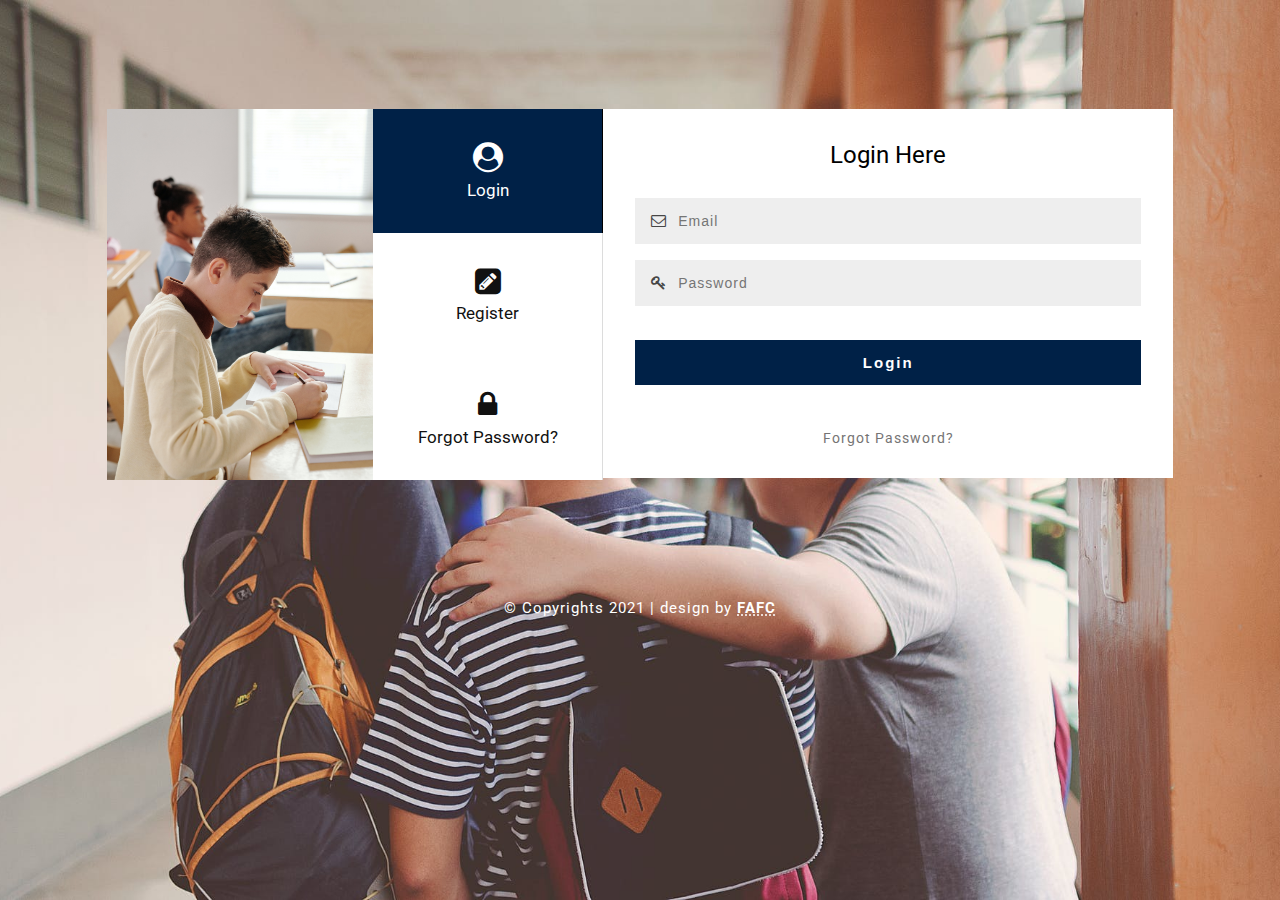
<file: image/web/index.html>
<!--Author: W3layouts
Author URL: http://w3layouts.com
License: Creative Commons Attribution 3.0 Unported
License URL: http://creativecommons.org/licenses/by/3.0/
-->
<!DOCTYPE HTML>
<html lang="zxx">

<head>
	<title>Triple Forms Responsive Widget Template :: w3layouts</title>
	<!-- Meta tag Keywords -->
	<meta name="viewport" content="width=device-width, initial-scale=1">
	<meta charset="UTF-8" />
	<meta name="keywords" content="Triple Forms Responsive Widget,Login form widgets, Sign up Web forms , Login signup Responsive web form,Flat Pricing table,Flat Drop downs,Registration Forms,News letter Forms,Elements" />
	<script>
		addEventListener("load", function () {
			setTimeout(hideURLbar, 0);
		}, false);

		function hideURLbar() {
			window.scrollTo(0, 1);
		}
	</script>
	<!-- Meta tag Keywords -->

	<!-- css files -->
	<link rel="stylesheet" href="css/style.css" type="text/css" media="all" />
	<!-- Style-CSS -->
	<link href="css/font-awesome.min.css" rel="stylesheet">
	<!-- Font-Awesome-Icons-CSS -->
	<!-- //css files -->

	<!-- web-fonts -->
	<link href="//fonts.googleapis.com/css?family=Roboto:100,100i,300,300i,400,400i,500,500i,700,700i,900,900i&amp;subset=cyrillic,cyrillic-ext,greek,greek-ext"
	 rel="stylesheet">
	<!-- //web-fonts -->
</head>

<body>
	<div class="main-bg">
		<!-- title -->
		<h1>  </h1>
		<!-- //title -->
		<div class="sub-main-w3">
			<div class="image-style">

			</div>
			<!-- vertical tabs -->
			<div class="vertical-tab">
				<div id="section1" class="section-w3ls">
					<input type="radio" name="sections" id="option1" checked>
					<label for="option1" class="icon-left-w3pvt"><span class="fa fa-user-circle" aria-hidden="true"></span>Login</label>
					<article>
						<form action="#" method="post">
							<h3 class="legend">Login Here</h3>
							<div class="input">
								<span class="fa fa-envelope-o" aria-hidden="true"></span>
								<input type="email" placeholder="Email" name="email" required />
							</div>
							<div class="input">
								<span class="fa fa-key" aria-hidden="true"></span>
								<input type="password" placeholder="Password" name="password" required />
							</div>
							<button type="submit" class="btn submit">Login</button>
							<a href="#" class="bottom-text-w3ls">Forgot Password?</a>
						</form>
					</article>
				</div>
				<div id="section2" class="section-w3ls">
					<input type="radio" name="sections" id="option2">
					<label for="option2" class="icon-left-w3pvt"><span class="fa fa-pencil-square" aria-hidden="true"></span>Register</label>
					<article>
						<form action="#" method="post">
							<h3 class="legend">Register Here</h3>
							<div class="input">
								<span class="fa fa-user-o" aria-hidden="true"></span>
								<input type="text" placeholder="Username" name="name" required />
							</div>
							<div class="input">
								<span class="fa fa-key" aria-hidden="true"></span>
								<input type="password" placeholder="Password" name="password" required />
							</div>
							<div class="input">
								<span class="fa fa-key" aria-hidden="true"></span>
								<input type="password" placeholder="Confirm Password" name="password" required />
							</div>
							<button type="submit" class="btn submit">Register</button>
						</form>
					</article>
				</div>
				<div id="section3" class="section-w3ls">
					<input type="radio" name="sections" id="option3">
					<label for="option3" class="icon-left-w3pvt"><span class="fa fa-lock" aria-hidden="true"></span>Forgot Password?</label>
					<article>
						<form action="#" method="post">
							<h3 class="legend last">Reset Password</h3>
							<p class="para-style">Enter your email address below and we'll send you an email with instructions.</p>
							<p class="para-style-2"><strong>Need Help?</strong> Learn more about how to <a href="#">retrieve an existing
									account.</a></p>
							<div class="input">
								<span class="fa fa-envelope-o" aria-hidden="true"></span>
								<input type="email" placeholder="Email" name="email" required />
							</div>
							<button type="submit" class="btn submit last-btn">Reset</button>
						</form>
					</article>
				</div>
			</div>
			<!-- //vertical tabs -->
			<div class="clear"></div>
		</div>
		<!-- copyright -->
		<div class="copyright">
			<h2>&copy; Copyrights 2021 | design by
				<a href="../index.html" target="_blank"><abbr title="Friends FAFC Software"> FAFC </abbr></a>
			</h2>
		</div>
		<!-- //copyright -->
	</div>

</body>

</html>
</file>
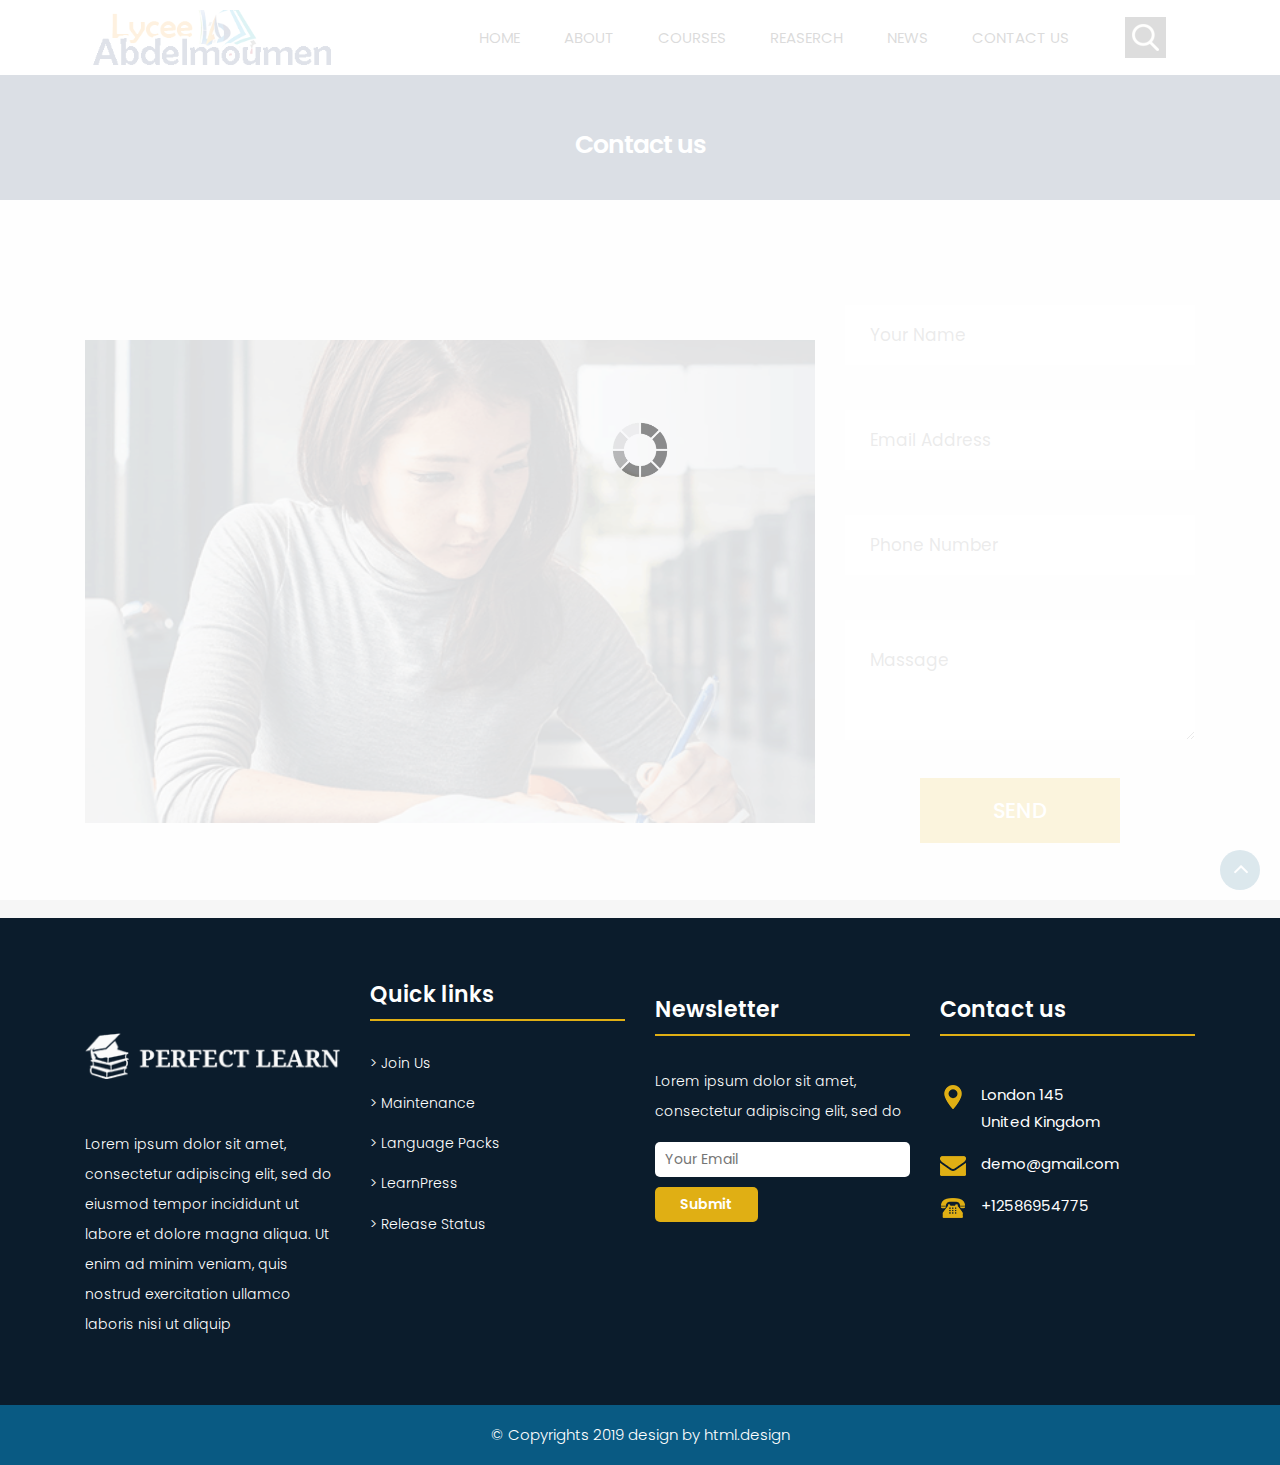
<file: image/contact.html>
<!DOCTYPE html>
<html lang="en">
<!-- Basic -->

<head>
    <meta charset="utf-8">
    <meta http-equiv="X-UA-Compatible" content="IE=edge">

    <!-- Mobile Metas -->
    <meta name="viewport" content="width=device-width, minimum-scale=1.0, maximum-scale=1.0, user-scalable=no">

    <!-- Site Metas -->
    <title>Perfect - Responsive HTML5 Template</title>
    <meta name="keywords" content="">
    <meta name="description" content="">
    <meta name="author" content="">

    <!-- Site Icons -->
    <link rel="shortcut icon" href="#" type="image/x-icon" />
    <link rel="apple-touch-icon" href="#" />

    <!-- Bootstrap CSS -->
    <link rel="stylesheet" href="css/bootstrap.min.css" />
    <!-- Pogo Slider CSS -->
    <link rel="stylesheet" href="css/pogo-slider.min.css" />
    <!-- Site CSS -->
    <link rel="stylesheet" href="css/style.css" />
    <!-- Responsive CSS -->
    <link rel="stylesheet" href="css/responsive.css" />
    <!-- Custom CSS -->
    <link rel="stylesheet" href="css/custom.css" />

    <!--[if lt IE 9]>
      <script src="https://oss.maxcdn.com/libs/html5shiv/3.7.0/html5shiv.js"></script>
      <script src="https://oss.maxcdn.com/libs/respond.js/1.4.2/respond.min.js"></script>
    <![endif]-->

</head>

<body id="inner_page" data-spy="scroll" data-target="#navbar-wd" data-offset="98">

    <!-- LOADER -->
    <div id="preloader">
        <div class="loader">
            <img src="images/loader.gif" alt="#" />
        </div>
    </div>
    <!-- end loader -->
    <!-- END LOADER -->

    <!-- Start header -->
    <header class="top-header">
        <nav class="navbar header-nav navbar-expand-lg">
            <div class="container-fluid">
                <a class="navbar-brand" href="index.html"><img src="images/logo.png" alt="image"></a>
                <button class="navbar-toggler" type="button" data-toggle="collapse" data-target="#navbar-wd" aria-controls="navbar-wd" aria-expanded="false" aria-label="Toggle navigation">
                    <span></span>
                    <span></span>
                    <span></span>
                </button>
                <div class="collapse navbar-collapse justify-content-end" id="navbar-wd">
                    <ul class="navbar-nav">
                        <li><a class="nav-link active" href="index.html">Home</a></li>
                        <li><a class="nav-link" href="about.html">About</a></li>
                        <li><a class="nav-link" href="courses.html">Courses</a></li>
                        <li><a class="nav-link" href="reaserch.html">Reaserch</a></li>
						<li><a class="nav-link" href="news.html">News</a></li>
						<li><a class="nav-link" href="contact.html">Contact us</a></li>
                    </ul>
                </div>
                <div class="search-box">
                    <input type="text" class="search-txt" placeholder="Search">
                    <a class="search-btn">
                        <img src="images/search_icon.png" alt="#" />
                    </a>
                </div>
            </div>
        </nav>
    </header>
    <!-- End header -->

	<!-- section -->
	
	<section class="inner_banner">
	  <div class="container">
	      <div class="row">
		      <div class="col-12">
			     <div class="full">
				     <h3>Contact us</h3>
				 </div>
			  </div>
		  </div>
	  </div>
	</section>
	
	<!-- end section -->
   
	<!-- section -->
    <div class="section layout_padding contact_section" style="background:#f6f6f6;">
        <div class="container">
               <div class="row">
                 <div class="col-lg-8 col-md-8 col-sm-12">
				    <div class="full float-right_img">
                        <img src="images/img10.png" alt="#">
                    </div>
                 </div>
				 <div class="col-lg-4 col-md-4 col-sm-12">
				    <div class="contact_form">
					    <form action="contact.html">
						   <fieldset>
						       <div class="full field">
							      <input type="text" placeholder="Your Name" name="your name" />
							   </div>
							   <div class="full field">
							      <input type="email" placeholder="Email Address" name="Email" />
							   </div>
							   <div class="full field">
							      <input type="phn" placeholder="Phone Number" name="Phone number" />
							   </div>
							   <div class="full field">
							      <textarea placeholder="Massage"></textarea>
							   </div>
							   <div class="full field">
							      <div class="center"><button>Send</button></div>
							   </div>
						   </fieldset>
						</form>
					</div>
                 </div>
               </div>			  
           </div>
        </div>
	<!-- end section -->
    <!-- Start Footer -->
    <footer class="footer-box">
        <div class="container">
		
		   <div class="row">
		   
		      <div class="col-xs-12 col-sm-6 col-md-6 col-lg-3">
			     <div class="footer_blog">
				    <div class="full margin-bottom_30">
					   <img src="images/footer_logo.png" alt="#" />
					 </div>
					 <div class="full white_fonts">
					    <p>Lorem ipsum dolor sit amet, consectetur adipiscing elit, sed do eiusmod tempor incididunt ut labore et dolore magna aliqua. 
						Ut enim ad minim veniam, quis nostrud exercitation ullamco laboris nisi ut aliquip </p>
					 </div>
				 </div>
			  </div>
			  
			  <div class="col-xs-12 col-sm-6 col-md-6 col-lg-3">
			       <div class="footer_blog footer_menu white_fonts">
						    <h3>Quick links</h3>
						    <ul> 
							  <li><a href="#">> Join Us</a></li>
							  <li><a href="#">> Maintenance</a></li>
							  <li><a href="#">> Language Packs</a></li>
							  <li><a href="#">> LearnPress</a></li>
							  <li><a href="#">> Release Status</a></li>
							</ul>
						 </div>
				 </div>
				 
				 <div class="col-xs-12 col-sm-6 col-md-6 col-lg-3">
				 <div class="footer_blog full white_fonts">
						     <h3>Newsletter</h3>
							 <p>Lorem ipsum dolor sit amet, consectetur adipiscing elit, sed do</p>
							 <div class="newsletter_form">
							    <form action="index.html">
								   <input type="email" placeholder="Your Email" name="#" required />
								   <button>Submit</button>
								</form>
							 </div>
						 </div>
					</div>	 
			  
			  <div class="col-xs-12 col-sm-6 col-md-6 col-lg-3">
				 <div class="footer_blog full white_fonts">
						     <h3>Contact us</h3>
							 <ul class="full">
							   <li><img src="images/i5.png"><span>London 145<br>United Kingdom</span></li>
							   <li><img src="images/i6.png"><span>demo@gmail.com</span></li>
							   <li><img src="images/i7.png"><span>+12586954775</span></li>
							 </ul>
						 </div>
					</div>	 
			  
		   </div>
		
        </div>
    </footer>
    <!-- End Footer -->

    <div class="footer_bottom">
        <div class="container">
            <div class="row">
                <div class="col-12">
                    <p class="crp">© Copyrights 2019 design by html.design</p>
                </div>
            </div>
        </div>
    </div>

    <a href="#" id="scroll-to-top" class="hvr-radial-out"><i class="fa fa-angle-up"></i></a>

    <!-- ALL JS FILES -->
    <script src="js/jquery.min.js"></script>
	<script src="js/popper.min.js"></script>
    <script src="js/bootstrap.min.js"></script>
    <!-- ALL PLUGINS -->
    <script src="js/jquery.magnific-popup.min.js"></script>
    <script src="js/jquery.pogo-slider.min.js"></script>
    <script src="js/slider-index.js"></script>
    <script src="js/smoothscroll.js"></script>
    <script src="js/form-validator.min.js"></script>
    <script src="js/contact-form-script.js"></script>
    <script src="js/isotope.min.js"></script>
    <script src="js/images-loded.min.js"></script>
    <script src="js/custom.js"></script>
	<script>
	/* counter js */

(function ($) {
	$.fn.countTo = function (options) {
		options = options || {};
		
		return $(this).each(function () {
			// set options for current element
			var settings = $.extend({}, $.fn.countTo.defaults, {
				from:            $(this).data('from'),
				to:              $(this).data('to'),
				speed:           $(this).data('speed'),
				refreshInterval: $(this).data('refresh-interval'),
				decimals:        $(this).data('decimals')
			}, options);
			
			// how many times to update the value, and how much to increment the value on each update
			var loops = Math.ceil(settings.speed / settings.refreshInterval),
				increment = (settings.to - settings.from) / loops;
			
			// references & variables that will change with each update
			var self = this,
				$self = $(this),
				loopCount = 0,
				value = settings.from,
				data = $self.data('countTo') || {};
			
			$self.data('countTo', data);
			
			// if an existing interval can be found, clear it first
			if (data.interval) {
				clearInterval(data.interval);
			}
			data.interval = setInterval(updateTimer, settings.refreshInterval);
			
			// initialize the element with the starting value
			render(value);
			
			function updateTimer() {
				value += increment;
				loopCount++;
				
				render(value);
				
				if (typeof(settings.onUpdate) == 'function') {
					settings.onUpdate.call(self, value);
				}
				
				if (loopCount >= loops) {
					// remove the interval
					$self.removeData('countTo');
					clearInterval(data.interval);
					value = settings.to;
					
					if (typeof(settings.onComplete) == 'function') {
						settings.onComplete.call(self, value);
					}
				}
			}
			
			function render(value) {
				var formattedValue = settings.formatter.call(self, value, settings);
				$self.html(formattedValue);
			}
		});
	};
	
	$.fn.countTo.defaults = {
		from: 0,               // the number the element should start at
		to: 0,                 // the number the element should end at
		speed: 1000,           // how long it should take to count between the target numbers
		refreshInterval: 100,  // how often the element should be updated
		decimals: 0,           // the number of decimal places to show
		formatter: formatter,  // handler for formatting the value before rendering
		onUpdate: null,        // callback method for every time the element is updated
		onComplete: null       // callback method for when the element finishes updating
	};
	
	function formatter(value, settings) {
		return value.toFixed(settings.decimals);
	}
}(jQuery));

jQuery(function ($) {
  // custom formatting example
  $('.count-number').data('countToOptions', {
	formatter: function (value, options) {
	  return value.toFixed(options.decimals).replace(/\B(?=(?:\d{3})+(?!\d))/g, ',');
	}
  });
  
  // start all the timers
  $('.timer').each(count);  
  
  function count(options) {
	var $this = $(this);
	options = $.extend({}, options || {}, $this.data('countToOptions') || {});
	$this.countTo(options);
  }
});
	</script>
</body>

</html>
</file>
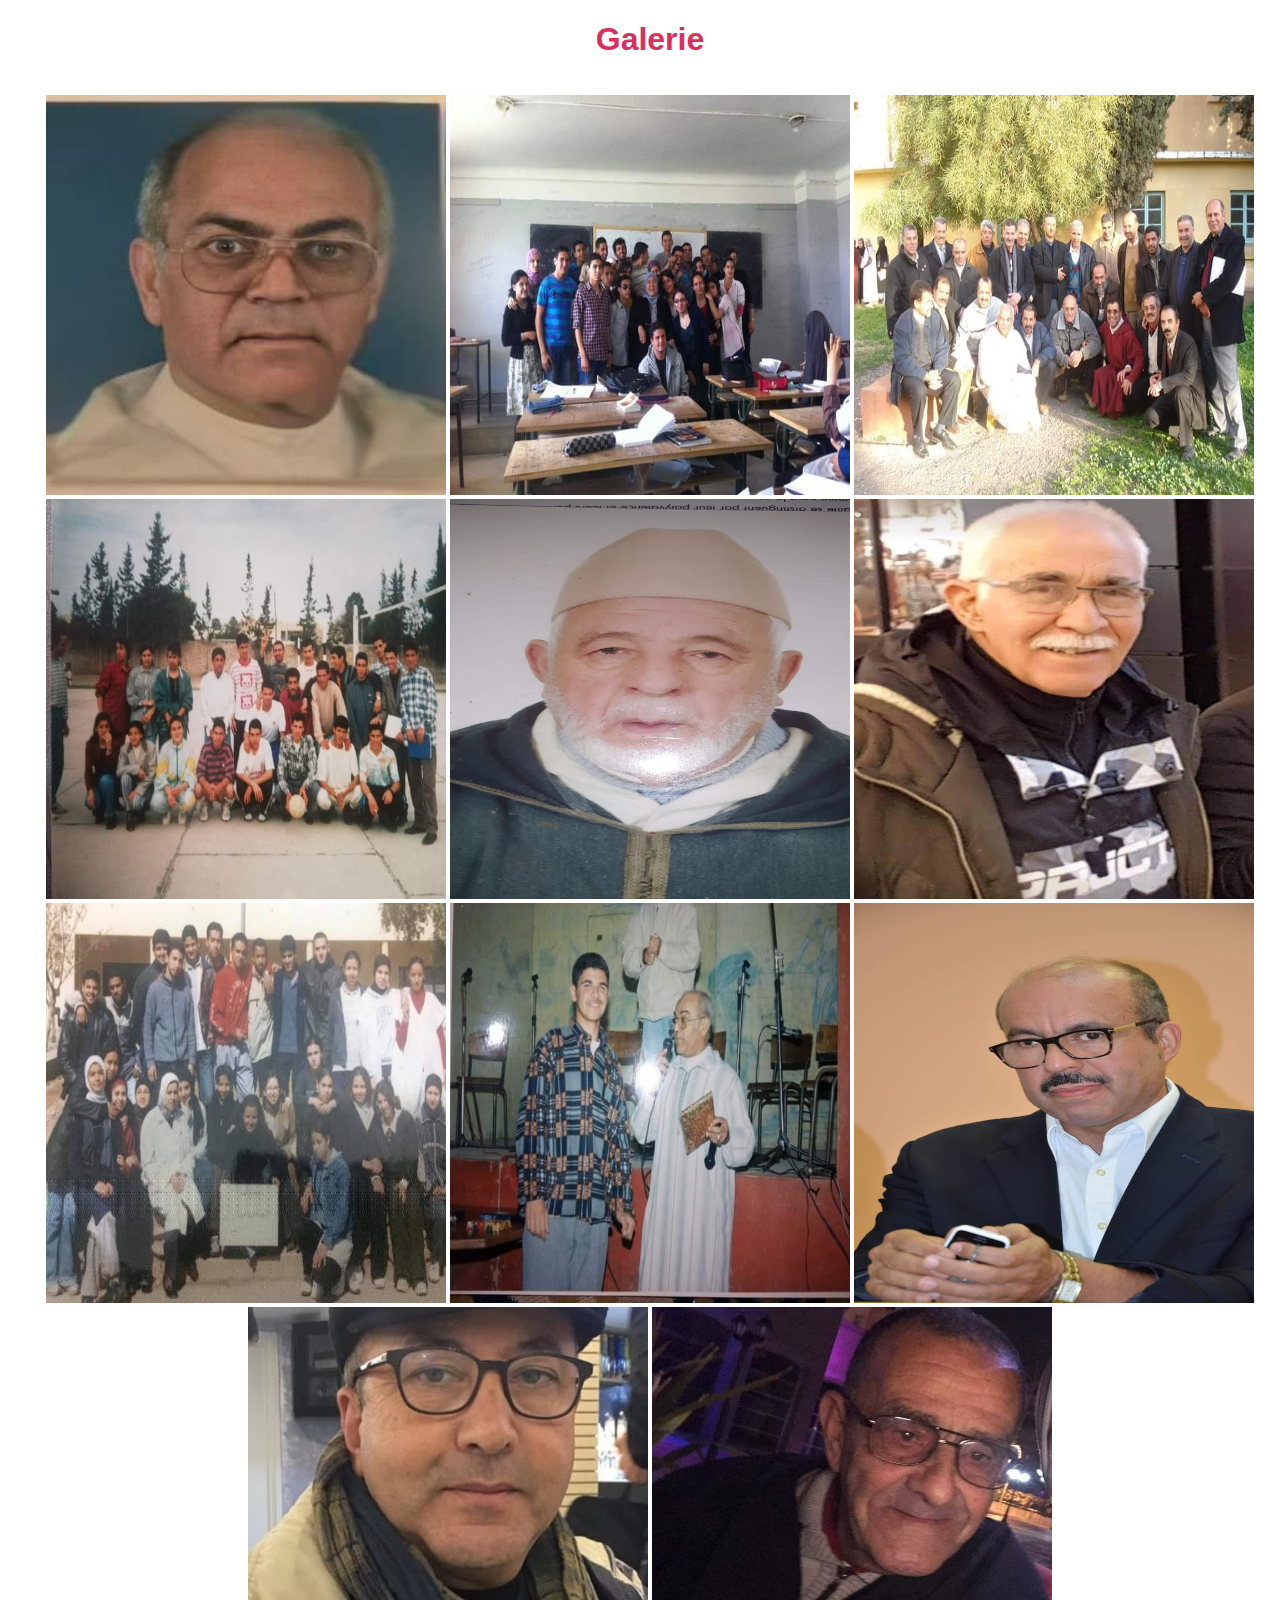
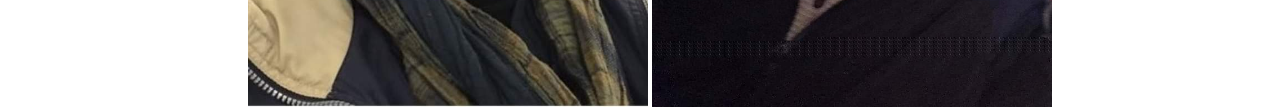
<file: image/galerie.html>
<!DOCTYPE html>
<html>
<head>
    <meta charset="UTF-8">
    <title>Image</title>
    <link rel="stylesheet" type="text/css" href="css.css">
	
	
</head>
<body style="padding-left: 20px">

<audio src="12.mp3"  loop autoplay></audio>
<h1 class="title" align="center">Galerie</h1>


<div align="center">
    <div>
        <div class="container">
            <img src="7.jpg" alt="Avatar" class="image">
            <div class="overlay  overlayLeft">
                <div class="text">المدير محمد الأشهب - رحمه الله</div>
            </div>
        </div>
        <div class="container">
            <img src="2.jpg" alt="Avatar" class="image">
            <div class="overlay overlayRight">
                <div class="text">صورة تدكارية لتلاميذ السنة ثانية باكالورية 2013</div>
            </div>
        </div>
        <div class="container">
            <img src="3.jpg" alt="Avatar" class="image">
            <div class="overlay overlayFade">
                <div class="text">مجموعة من قدماء لاساتذة بثانوية عبدالمومن -وجدة</div>
            </div>
        </div>
    </div>
    <div>
        <div class="container">
            <img src="11.jpg" alt="Avatar" class="image">
            <div class="overlay overlayRight" >
                <div class="text">صورة تذكارية<br> 23 /04 /1996</br></div>
            </div>
        </div>
		<div class="container">
            <img src="prof.jpg" alt="Avatar" class="image">
            <div class="overlay  overlayRy">
                <div class="text">الاستاذ غانم عبد القادر الذي اشتغل بثانوية عبد المؤمن استاذا للاجتماعيات ثم حارسا عاما وذلك من سنة 1973الى سنة 1996 ه</div>
            </div>
        </div>
		<div class="container">
            <img src="prof2.jpg" alt="Avatar" class="image">
            <div class="overlay  overlayLeft">
                <div class="text">سي احميدة بنسونه</div>
            </div>
        </div>
		<div class="container">
            <img src="prof3.jpg" alt="Avatar" class="image">
            <div class="overlay  overlayLeft">
                <div class="text">صورة تذكارية السنة الأولى بكالوريا العلوم التجريبية 2001-2004</div>
            </div>
        </div>
        <div class="container">
            <img src="5.jpg" alt="Avatar" class="image">
            <div class="overlay overlayFade">
                <div class="text">
موسم 1999/2000، لحظة تكريم السيد المدير محمد الأشهب رحمه الله في أمسية فنية من تنظيم مكتب 
الأنشطة</div>
            </div>
        </div>
        <div class="container">
            <img src="9.jpg" alt="Avatar" class="image">
            <div class="overlay overlayLeft">
                <div class="text">مقري بدر ، أستاذ باحث بجامعة وجدة</div>
            </div>
        </div>
		
		<div class="container">
            <img src="8.jpg" alt="Avatar" class="image">
            <div class="overlay overlayLeft">
                <div class="text">محمد البالي استاذ التربية البدنية</div>
            </div>
        </div>
		
		
		<div class="container">
            <img src="6.jpg" alt="Avatar" class="image">
            <div class="overlay overlayLeft">
                <div class="text">القرطبي محمد أستاذ التربية البدنية</div>
            </div>
        </div>
		
		
		
		
		
		
		
    </div>

</div>
</body>
</html>
</file>
<file: image/css/style.css>
/*------------------------------------------------------------------ 
    IMPORT FONTS 
-------------------------------------------------------------------*/

@import url('https://fonts.googleapis.com/css?family=Poppins:100,100i,200,200i,300,300i,400,400i,500,500i,600,600i,700,700i,800,800i,900,900i');
@import url('https://fonts.googleapis.com/css?family=Montserrat:100,100i,200,200i,300,300i,400,400i,500,500i,600,600i,700,700i,800,800i');
@import url('https://fonts.googleapis.com/css?family=Great+Vibes');
@import url('https://fonts.googleapis.com/css?family=Raleway:100,100i,200,200i,300,300i,400,400i,500,500i,600,600i,700,700i,800,800i,900,900i');

/*------------------------------------------------------------------ 
    IMPORT FILES 
-------------------------------------------------------------------*/

@import url(animate.css);
@import url(font-awesome.min.css);
@import url(magnific-popup.css);
@import url(responsiveslides.css);
@import url(timeline.css);
@import url(flaticon.css);

/*------------------------------------------------------------------ 
    SKELETON
-------------------------------------------------------------------*/

body {
	color: #666666;
	font-size: 15px;
	font-family: 'Poppins', sans-serif;
	line-height: 1.80857;
	overflow-x: hidden !important;
}

a {
	color: #1f1f1f;
	text-decoration: none !important;
	outline: none !important;
	-webkit-transition: all .3s ease-in-out;
	-moz-transition: all .3s ease-in-out;
	-ms-transition: all .3s ease-in-out;
	-o-transition: all .3s ease-in-out;
	transition: all .3s ease-in-out;
}

h1,
h2,
h3,
h4,
h5,
h6 {
	letter-spacing: 0;
	font-weight: normal;
	position: relative;
	padding: 0 0 10px 0;
	font-weight: normal;
	line-height: 120% !important;
	color: #1f1f1f;
	margin: 0
}

h1 {
	font-size: 24px
}

h2 {
	font-size: 22px
}

h3 {
	font-size: 18px
}

h4 {
	font-size: 21px;
	color: #07528d;
	margin-top: 25px;
}

h5 {
	font-size: 14px
}

h6 {
	font-size: 13px
}

h1 a,
h2 a,
h3 a,
h4 a,
h5 a,
h6 a {
	color: #212121;
	text-decoration: none!important;
	opacity: 1
}

h1 a:hover,
h2 a:hover,
h3 a:hover,
h4 a:hover,
h5 a:hover,
h6 a:hover {
	opacity: .8
}

a {
	color: #1f1f1f;
	text-decoration: none;
	outline: none;
}

.dark_bg {
	background: #000;
}

.padding_left_right {
	padding-left: 30px;
	padding-right: 30px;
}

a,
.btn {
	text-decoration: none !important;
	outline: none !important;
	-webkit-transition: all .3s ease-in-out;
	-moz-transition: all .3s ease-in-out;
	-ms-transition: all .3s ease-in-out;
	-o-transition: all .3s ease-in-out;
	transition: all .3s ease-in-out;
}

.btn-custom {
	margin-top: 20px;
	background-color: transparent !important;
	border: 2px solid #ddd;
	padding: 12px 40px;
	font-size: 16px;
}

.lead {
	font-size: 18px;
	line-height: 30px;
	color: #767676;
	margin: 0;
	padding: 0;
}

blockquote {
	margin: 20px 0 20px;
	padding: 30px;
}

ul,
li,
ol {
	list-style: none;
	margin: 0px;
	padding: 0px;
}

button:focus {
	outline: none;
}

.form-control::-moz-placeholder {
	color: #ffffff;
	opacity: 1;
}


/*------------------------------------------------------------------ 
   LOADER 
-------------------------------------------------------------------*/

#preloader {
	width: 100%;
	height: 100%;
	top: 0;
	right: 0;
	bottom: 0;
	left: 0;
	z-index: 11000;
	position: fixed;
	display: block;
	display: flex;
	justify-content: center;
	align-items: center;
	background: #fff;
}

.loader {
    display: block;
    flex-wrap: wrap;
    width: 250px;
    height: auto;
    -webkit-transform-style: preserve-3d;
}

.loader img {
    width: 100%;
    height: auto;
}

.box {
	position: absolute;
	top: 0;
	left: 0;
	width: 75px;
	height: 75px;
	background-image: none;
	background-size: auto auto;
	background-image: none;
	-webkit-animation: move 2s ease-in-out infinite both;
	animation: move 2s ease-in-out infinite both;
	animation-delay: 0s;
	animation-delay: 0s;
	animation-delay: 0s;
	background-image: url('../images/gb.png');
	background-size: 100% 100%;
}

.box:nth-child(1) {
	-webkit-animation-delay: -1s;
	animation-delay: -1s;
}

.box:nth-child(2) {
	-webkit-animation-delay: -2s;
	animation-delay: -2s;
}

.box:nth-child(3) {
	-webkit-animation-delay: -3s;
	animation-delay: -3s;
}

@-webkit-keyframes move {
	0%,
	100% {
		-webkit-transform: none;
		transform: none;
	}
	12.5% {
		-webkit-transform: translate(40px, 0);
		transform: translate(40px, 0);
	}
	25% {
		-webkit-transform: translate(80px, 0);
		transform: translate(80px, 0);
	}
	37.5% {
		-webkit-transform: translate(80px, 40px);
		transform: translate(80px, 40px);
	}
	50% {
		-webkit-transform: translate(80px, 40px);
		transform: translate(80px, 40px);
	}
	62.5% {
		-webkit-transform: translate(30px, 60px);
		transform: translate(30px, 60px);
	}
	75% {
		-webkit-transform: translate(0, 80px);
		transform: translate(0, 40px);
	}
	87.5% {
		-webkit-transform: translate(0, 40px);
		transform: translate(0, 40px);
	}
}

@keyframes move {
	0%,
	100% {
		-webkit-transform: none;
		transform: none;
	}
	12.5% {
		-webkit-transform: translate(40px, 0);
		transform: translate(40px, 0);
	}
	25% {
		-webkit-transform: translate(80px, 0);
		transform: translate(80px, 0);
	}
	37.5% {
		-webkit-transform: translate(80px, 40px);
		transform: translate(80px, 40px);
	}
	50% {
		-webkit-transform: translate(80px, 80px);
		transform: translate(80px, 80px);
	}
	62.5% {
		-webkit-transform: translate(40px, 80px);
		transform: translate(40px, 80px);
	}
	75% {
		-webkit-transform: translate(0, 80px);
		transform: translate(0, 80px);
	}
	87.5% {
		-webkit-transform: translate(0, 40px);
		transform: translate(0, 40px);
	}
}

#scroll-to-top {
	width: 40px;
	height: 40px;
	position: fixed;
	bottom: 10px;
	right: 20px;
	display: flex !important;
	justify-content: center;
	font-size: 25px;
	border-radius: 0;
	transition: .2s;
	letter-spacing: 1px;
	text-align: center;
	line-height: 40px;
	color: #ffffff;
	font-weight: 900;
	border-radius: 100%;
}

#scroll-to-top i.fa.fa-angle-up {
    position: relative;
    top: 6px;
    left: 6px;
}

.padding_bottom-0 {
	padding-bottom: 0 !important;
}

/*------------------------------------------------------------------ HEADER -------------------------------------------------------------------*/

.top-header .navbar {
	padding: 5px 0px;
}

.top-header {
    position: absolute;
    top: 0px;
    left: 0px;
    z-index: 20;
    background-position: left;
    background-repeat: no-repeat;
    background-color: #fff;
    background-size: auto 100%;
    width: 90%;
    margin: 0 5%;
}

.top-header .navbar .navbar-collapse ul li a {
	text-transform: uppercase;
	font-size: 15px;
	padding: 7px 20px;
	position: relative;
	font-weight: 400;
	overflow: hidden;
	color: #000;
}

a.navbar-brand {
    left: 0;
    position: relative;
}

a.navbar-brand img {
    height: 55px;
}

.top-header .navbar .navbar-collapse ul li a.active {}
.top-header .navbar .navbar-collapse ul li a:hover,
.top-header .navbar .navbar-collapse ul li a:focus {
	background: transparent;
	color: #d4a81e;
}
#conn{
	margin: auto;
	padding: 6px;
}



#conn::before {
    content: "";
    display: block;
    position: absolute;
    z-index: -1;
    width: 100%;
    height: 100%;
    border-radius: 25px;
    background-color: #fff;
    top: 0;
    left: 0;
    opacity: 1;
    -webkit-transition: all .4s;
    -o-transition: all .4s;
    -moz-transition: all .4s;
    transition: all .4s;
}

.search_icon.nav-link img {
	width: 25px;
}

.top-header .navbar .navbar-collapse ul li {
	margin: 0 2px;
}

.top-header.fixed-menu {
    width: 100%;
    position: fixed;
    box-shadow: 0px 3px 6px 3px rgba(0, 0, 0, 0.06);
    -webkit-animation-duration: 1s;
    animation-duration: 1s;
    -webkit-animation-fill-mode: both;
    animation-fill-mode: both;
    -webkit-animation-name: fadeInDown;
    animation-name: fadeInDown;
    background: #fff;
    z-index: 20;
    margin: 0;
}

.navbar-toggler {
	border: 2px solid #d4a81e !important;
	border-radius: 0;
	margin: 15px 15px;
	padding: 8px 8px;
	-webkit-transition: all 0.2s linear;
	-moz-transition: all 0.2s linear;
	-o-transition: all 0.2s linear;
	transition: all 0.2s linear;
}

.navbar-toggler span {
	background: #d4a81e;
	display: block;
	width: 22px;
	height: 2px;
	margin: 0 auto;
	margin-top: 0px;
	margin-top: 0px;
	-webkit-border-radius: 1px;
	-moz-border-radius: 1px;
	border-radius: 1px;
	-webkit-transition: all 0.2s linear;
	-moz-transition: all 0.2s linear;
	-o-transition: all 0.2s linear;
	transition: all 0.2s linear;
}

.navbar-toggler span+span {
	margin-top: 5px;
}

.navbar-toggler:hover {
	border: 2px solid #d4a81e;
}

.navbar-toggler:hover span {
	background: #d4a81e;
}

.tab_menu {
    overflow: scroll;
}
.tab_menu ul {
    width: 950px;
}
.full > img {
	padding-top: 50px;
    width: 100%;
}
.search {
    height: 300px;
}
.search input {
	margin-top: 40px;
	width: 400px;
}
.blog_img_popular {
    margin-bottom: 30px;
}
/* search bar */

.search-box {
	position: absolute;
	top: 0;
	right: 50px;
	height: auto;
	padding: 0;
	margin-top: 17px;
}

.search-box:hover .search-txt {
	width: 240px;
	padding: 0 10px;
}

.top-header #navbar-wd {
	padding-right: 100px;
	margin: 10px;
}

.search-btn {
	float: right;
	width: 41px;
	height: 41px;
	background: transparent;
	display: flex;
	justify-content: center;
	align-items: center;
	background: #111;
}

.search-txt {
	border: none;
	outline: none;
	float: left;
	padding: 0;
	color: #000;
	font-size: 14px;
	line-height: 41px;
	width: 0;
	transition: width 400ms;
	background: #fff;
	padding: 0;
	font-weight: 300;
}

.theme_color {
	color: #FFCC99;
}


.m {
	border: 1px solid black;
	padding:  10px;
	text-align: right;
	right: auto;
}


/*------------------------------------------------------------------ Banner -------------------------------------------------------------------*/

.home-slider {
	position: relative;
	height: 540px;
}

.lbox-caption {
	display: table;
	height: 100% !important;
	width: 100% !important;
	left: 0 !important;
}

.lbox-caption {
	position: absolute;
	margin: 0 auto;
	left: 0;
	right: 0;
	z-index: 10;
}

.lbox-details {
	display: table-cell;
	text-align: center;
	vertical-align: middle;
	position: absolute;
	top: 0px;
	left: 0;
	right: 0;
	height: 100%;
	padding: 22% 0%;
}

.lbox-details::before {
	content: "";
	position: absolute;
	top: 0px;
	left: 0px;
	width: 100%;
	height: 100%;
	z-index: 2;
}

.lbox-details h1 {
	font-size: 54px;
	font-family: 'Montserrat', sans-serif;
	color: #ffffff;
	font-weight: 600;
	position: relative;
	z-index: 3;
}

.lbox-details h2 {
	font-size: 48px;
	color: #ffffff;
	font-weight: 300;
	position: relative;
	z-index: 3;
}

.lbox-details p {
	color: #ffffff;
	position: relative;
	z-index: 3;
}

.lbox-details p strong {
	color: #70c6eb;
	font-size: 40px;
	font-family: 'Montserrat', sans-serif;
}

.lbox-details a.btn {
	background: #ffffff;
	padding: 10px 20px;
	font-size: 20px;
	text-transform: capitalize;
	color: #3a4149;
	border-radius: 0px;
	position: relative;
	z-index: 3;
}

.lbox-details a.btn:hover {
	background: #70c6eb;
}

.pogoSlider-nav-btn {
	background: #000;
}

.pogoSlider-nav-btn--selected {
	background: #d4a81e !important;
}

.pogoSlider--navBottom .pogoSlider-nav {
    bottom: 75px;
}

.pogoSlider--dirCenterHorizontal .pogoSlider-dir-btn {
	display: none;
}

.img-responsive {
	max-width: 100%;
}

.slide_text h3 {
    font-size: 55px;
    font-weight: 600;
    padding: 0;
    line-height: 45px !important;
    text-align: center;
    color: #fff;
}

.slide_text h3 span {
    font-size: 40px;
}

.slide_text h4 {
    font-size: 30px;
    font-weight: 300;
    margin: 10px 0 0 0;
    padding: 0;
    text-transform: uppercase;
    text-align: center;
    color: #fff;
}

.slide_text p {
    color: #d4a81e;
    font-size: 20px;
    font-weight: 300;
    padding-top: 0;
    line-height: normal;
    margin-bottom: 0;
}

.contact_bt {
    width: 180px;
    height: 50px;
    background: #d4a81e;
    color: #fff;
    float: left;
    line-height: 50px;
    text-align: center;
    font-size: 18px;
    font-weight: 500;
    margin-top: 50px;
    border-radius: 5px;
}

.contact_bt:hover,
.contact_bt:focus {
    color: #fff;
}

.dark_bg .contact_bt {
    margin-top: 30px;
}

.slide_text {
    margin-top: 220px;
    padding-left: 0;
}

.tab_menu {
    width: 100%;
    height: 110px;
    background: #fff;
    float: left;
    border-radius: 10px;
    margin-top: -50px;
    position: relative;
    z-index: 9;
    box-shadow: 0px 0 14px 0 rgba(0,0,0,.3);
    overflow: hidden;
    padding: 0 30px;
}

.tab_menu ul li:nth-child(7),.tab_menu ul li:nth-child(5) {
    background: #002147;
    transform: skew(-30deg);
	color:#fff;
}

.tab_menu ul li:nth-child(6) {
    background: #d4a81e;
    transform: skew(-30deg);
	color:#fff;
}

.tab_menu ul li:nth-child(7) a,.tab_menu ul li:nth-child(5) a {
    transform: skew(30deg);
	float: left;
	color: #fff;
}

.tab_menu ul li:nth-child(6) a {
    transform: skew(30deg);
	float: left;
	color: #fff;
}

.tab_menu ul li span {
    font-size: 17px;
    font-weight: 500;
    text-align: center;
    width: 100%;
    float: left;
}

.tab_menu ul li {
    width: 14.25%;
    float: left;
    padding: 25px 0;
    display: flex;
    justify-content: center;
}

span.icon {
    float: left;
    width: 100%;
    text-align: center;
}

span.icon img {
    height: 25px;
}

/*------------------------------------------------------------------ About -------------------------------------------------------------------*/

.tooltip-1 {
	display: inline-block;
	position: relative;
	color: #70c6eb;
	opacity: 1;
}

.tooltip__wave {
	width: 30%;
	height: 20px;
	position: absolute;
	bottom: -10px;
	left: 0;
	right: 0px;
	margin: 0 auto;
	overflow: hidden;
}

.tooltip__wave span {
	position: absolute;
	left: -100%;
	width: 200%;
	height: 100%;
	background: url(../images/wave.svg) repeat-x center center;
	background-size: 50% auto;
}

.about-box {
	padding: 70px 0px;
}

.title-box {
	text-align: center;
	margin-bottom: 30px;
}

.title-box h2 {
	font-size: 75px;
	font-family: 'Great Vibes', cursive;
	color: #e91327;
	font-weight: 400;
	padding: 0;
}

.title-box h2 span {
	color: #70c6eb;
	text-decoration: underline;
}

.about-main-info h2 span {
	color: #70c6eb;
	text-decoration: underline;
}

.about-main-info {
	margin-bottom: 30px;
}

.about-m {}

.about-img {
	padding: 30px 0px;
}

.about-img img {
	border-radius: 10px;
}

.about-m ul {
	display: block;
	text-align: center;
	padding-bottom: 30px;
}

.about-m ul li {
	display: inline-block;
	text-align: center;
}

.about-m ul li a {
	background: #528780;
	color: #ffffff;
	width: 38px;
	height: 38px;
	text-align: center;
	line-height: 38px;
	display: block;
	border-radius: 50px;
	margin: 0px 5px;
}

.about-m ul li a:hover {
	background: #333333;
	color: #ffffff;
}

.about-main-info h2 {
	font-size: 45px;
	color: #e91327;
	font-weight: 600;
}

.about-main-info a {
	border-radius: 2px;
	transition: .2s;
	padding: 10px 25px;
	background: #e91327;
	color: #ffffff;
	font-weight: 300;
	font-size: 15px;
	border-radius: 0 15px;
	margin-top: 10px;
}

.about-main-info a:hover {
	color: #ffffff;
}

.about-main-info div.full>img {
	height: 500px;
}

.hvr-radial-out {
    display: inline-block;
    vertical-align: middle;
    -webkit-transform: perspective(1px) translateZ(0);
    transform: perspective(1px) translateZ(0);
    box-shadow: 0 0 1px rgba(0, 0, 0, 0);
    position: relative;
    overflow: hidden;
    background: #095a83;
    -webkit-transition-property: color;
    transition-property: color;
    -webkit-transition-duration: 0.3s;
    transition-duration: 0.3s;
    color: #fff;
    float: left;
    width: 165px;
    height: 45px;
    text-align: center;
    line-height: 45px;
    margin-top: 20px;
    font-weight: 600;
    text-indent: -10px;
}

.hvr-radial-out:after {
    content: "";
    display: flex;
    width: 25px;
    height: 100px;
    background: #fff;
    position: absolute;
    z-index: 11;
    top: 0;
    right: -6px;
    transform: skew(-20deg);
}

.hvr-radial-out::before {
	content: "";
	position: absolute;
	z-index: -1;
	top: 0;
	left: 0;
	right: 0;
	bottom: 0;
	background: #070500;
	border-radius: 100%;
	-webkit-transform: scale(0);
	transform: scale(0);
	-webkit-transition-property: transform;
	transition-property: transform;
	-webkit-transition-duration: 0.3s;
	transition-duration: 0.3s;
	-webkit-transition-timing-function: ease-out;
	transition-timing-function: ease-out;
}

.hvr-radial-out:hover::before,
.hvr-radial-out:focus::before,
.hvr-radial-out:active::before {
	-webkit-transform: scale(2);
	transform: scale(2);
}

a.hvr-radial-out:hover,
a.hvr-radial-out:focus {
	color: #fff;
}

a#scroll-to-top::after {
    display: none;
}

.silver_bg .hvr-radial-out:after {
    background: #eee;
}

/*------------------------------------------------------------------ Services -------------------------------------------------------------------*/

.service_blog {
    float: left;
    width: 100%;
    border: solid #555 1px;
    padding: 30px;
    margin-top: 30px;
    transition: ease all 0.2s;
}

.service_blog:hover, .service_blog:focus {
    box-shadow: 0 0 30px 0 rgba(0,0,0,.2);
    transform: scale(1.02);
}

.service_blog h4 {
    font-weight: 600;
    text-transform: uppercase;
    font-size: 18px;
    border-bottom: solid #222 2px;
    color: #222;
    margin-bottom: 15px;
}

.effect-service {
	position: relative;
	height: auto;
	text-align: center;
	cursor: pointer;
	border: 8px solid #eee;
	margin-bottom: 30px;
}

figure.effect-service {
	background: -webkit-linear-gradient(-45deg, #EC65B7 0%, #05E0D8 100%);
	background: linear-gradient(-45deg, #EC65B7 0%, #05E0D8 100%);
}

figure img {
	position: relative;
	display: block;
	min-height: 100%;
	max-width: 100%;
	opacity: 0.8;
}

figure.effect-service img {
	opacity: 0.85;
	-webkit-transition: opacity 0.35s;
	transition: opacity 0.35s;
}

figure figcaption,
.grid figure figcaption>a {
	position: absolute;
	top: 0;
	left: 0;
	width: 100%;
	height: 100%;
}

figure figcaption {
	padding: 10px;
	color: #fff;
	text-transform: capitalize;
	font-size: 1.25em;
	-webkit-backface-visibility: hidden;
	backface-visibility: hidden;
}

figure.effect-service h2 {
	padding: 20px;
	width: 50%;
	height: 50%;
	text-align: left;
	-webkit-transition: -webkit-transform 0.35s;
	transition: transform 0.35s;
	-webkit-transform: translate3d(10px, 10px, 0);
	transform: translate3d(10px, 10px, 0);
}

figure.effect-service h2 {
	background: #e91327;
	padding: 13px;
	width: 94%;
	height: 58px;
	border: 0;
	margin: 0;
	font-weight: 200;
	font-size: 34px;
	color: #ffffff;
	text-align: center;
	font-family: 'Great Vibes', cursive;
}

figure.effect-service p {
	padding: 15px;
	width: 100%;
	height: 80%;
	font-size: 14px;
	border: 2px solid #fff;
	margin: 0;
	font-weight: 300;
	display: none;
}

figure.effect-service p {
	float: right;
	padding: 20px;
	text-align: left;
	opacity: 0;
	-webkit-transition: opacity 0.35s, -webkit-transform 0.35s;
	transition: opacity 0.35s, transform 0.35s;
	-webkit-transform: translate3d(-50%, -50%, 0);
	transform: translate3d(-50%, -50%, 0);
}

figure figcaption>a {
	z-index: 1000;
	text-indent: 200%;
	white-space: nowrap;
	font-size: 0;
	opacity: 0;
}

figure.effect-service:hover img {
	opacity: 0.6;
}

figure.effect-service:hover p {
	opacity: 1;
}

figure.effect-service:hover {
	border: 8px solid #e91327;
}


/*------------------------------------------------------------------ Gallery -------------------------------------------------------------------*/

.gallery-box {
	padding: 70px 0px 120px;
}

.gallery-box ul {}

.gallery-box ul li {
	position: relative;
	width: 31.33%;
	margin: 0 1% 20px !important;
	padding: 0px;
	float: left;
	border: none;
	overflow: hidden;
	margin-bottom: 0px;
}

.gallery-box ul li a {
	position: relative;
	display: inline-block;
	border: 4px solid #ffffff;
}

.gallery-box ul li a::before {
	content: "";
	position: absolute;
	background: rgba(233, 19, 39, 0.9);
	width: 100%;
	height: 100%;
	left: 0px;
	top: 100%;
	opacity: 0;
	transition: all 0.3s ease-in-out;
	-webkit-transition: all 0.3s ease-in-out;
	-moz-transition: all 0.3s ease-in-out;
	-o-transition: all 0.3s ease-in-out;
	-moz-transition: all 0.3s ease-in-out;
}

.gallery-box ul li a .overlay {
	background: #70c6eb;
	color: #3a4149;
	font-size: 22px;
	text-align: center;
	width: 38px;
	height: 38px;
	display: inline-block;
	position: absolute;
	left: 50%;
	top: 50%;
	transform: translate(-50%, -50%);
	opacity: 0;
	transition: all 0.3s ease-in-out;
	-webkit-transition: all 0.3s ease-in-out;
	-moz-transition: all 0.3s ease-in-out;
	-o-transition: all 0.3s ease-in-out;
	-moz-transition: all 0.3s ease-in-out;
}

.gallery-box ul li a:hover::before {
	top: 0;
	opacity: 1;
}

.gallery-box ul li a:hover .overlay {
	opacity: 1;
}

.gallery-box ul li a:hover {
	border: 4px solid #e91327;
}

.gallery-box ul li a .overlay {
	background: #fff;
	color: #e91327;
}


/*------------------------------------------------------------------ Properties -------------------------------------------------------------------*/

.properties-box {
	padding: 70px 0px;
	background-color: #f2f3f5;
}

.single-team-member {
	position: relative;
	margin-top: 30px;
	border: 10px solid #fff;
	box-shadow: 0 2px 5px rgba(0, 0, 0, .1);
}

.filter-button-group {
	margin-bottom: 30px;
}

.filter-button-group button {
	border-radius: 2px;
	transition: .2s;
	letter-spacing: 1px;
	padding: 10px 18px;
	background: #57cef8;
	color: #ffffff;
	cursor: pointer;
	border: none;
}

.filter-button-group button:hover {
	color: #ffffff;
}

.properties-single {
	margin-bottom: 30px;
	background: #ffffff;
	transition: all 0.5s ease 0s;
}

.fuit {
	position: absolute;
	left: 50%;
	top: 50%;
	transform: translate(-50%, -50%);
	z-index: 100;
}

.fuit a {
	background: #57cef8;
	width: 40px;
	height: 40px;
	line-height: 40px;
	text-align: center;
	display: inline-block;
	color: #ffffff;
}

.for-sal {
	background: #3a4149;
	position: absolute;
	top: 10px;
	right: 10px;
	color: #ffffff;
	border-radius: 2px;
	padding: 5px 10px;
	font-size: 13px;
	z-index: 10;
}

.pro-price {
	background: #57cef8;
	position: absolute;
	bottom: 10px;
	left: 10px;
	color: #ffffff;
	border-radius: 2px;
	padding: 5px 10px;
	font-size: 13px;
	z-index: 10;
}

.properties-img {
	position: relative;
	overflow: hidden;
}

.properties-img img {
	-webkit-transition: all 1.5s;
	-moz-transition: all 1.5s;
	-o-transition: all 1.5s;
	-ms-transition: all 1.5s;
	transition: all 1.5s;
	transition-delay: 0s;
	-webkit-transition-delay: .5s;
	-moz-transition-delay: .5s;
	-o-transition-delay: .5s;
	-ms-transition-delay: .5s;
	transition-delay: .5s;
}

.properties-single:hover .properties-img img {
	-webkit-transform: scale(1.1);
	-moz-transform: scale(1.1);
	-o-transform: scale(1.1);
	-ms-transform: scale(1.1);
	transform: scale(1.1);
}

.hover-box {
	-ms-filter: progid:DXImageTransform.Microsoft.Alpha(Opacity=0);
	filter: alpha(opacity=0);
	opacity: 0;
	position: absolute;
	height: 100%;
	width: 100%;
	background: rgba(0, 0, 0, .5);
	color: #fff;
	-webkit-transition: all .9s ease;
	-moz-transition: all .9s ease;
	-o-transition: all .9s ease;
	-ms-transition: all .9s ease;
	transition: all .9s ease;
	transition-delay: 0s;
	-webkit-transition-delay: .5s;
	-moz-transition-delay: .5s;
	-o-transition-delay: .5s;
	-ms-transition-delay: .5s;
	transition-delay: .5s;
}

.properties-single:hover .hover-box {
	-ms-filter: progid:DXImageTransform.Microsoft.Alpha(Opacity=100);
	filter: alpha(opacity=100);
	opacity: 1;
	top: 0;
}

.properties-dit {
	padding: 15px;
}

.properties-dit h3 {
	font-size: 20px;
}

.properties-dit ul {
	padding: 10px 0px;
}

.properties-dit ul li {
	float: left;
	width: 33.33%;
	font-size: 12px;
	line-height: 30px;
}

.properties-dit ul li i {
	float: right;
	padding: 7px 10px;
	font-size: 15px;
	color: #57cef8;
}

.properties-dit p {
	margin: 0px;
}

.properties-dit p i {
	padding-right: 10px;
}

/*------------------------------------------------------------------ counter ----------------------------------------------------------------*/

h2.timer.count-title.count-number {
    color: #f43866;
    font-size: 60px;
    font-weight: 600;
    margin: 0;
    padding: 0;
    line-height: 60px;
}

p.count-text {
    color: #f43866;
    font-size: 22px;
    font-weight: 600;
    line-height: 20px;
    border-bottom: solid #fff 5px;
    padding-bottom: 10px;
    width: 50%;
}

/*------------------------------------------------------------------ Team -------------------------------------------------------------------*/

.team-box {
	padding: 70px 0px;
}

.team_member_img img {
    border: solid #ece9e2 20px;
    border-radius: 100%;
    width: 300px;
    height: 300px;
}

#team_slider h3 {
    margin-bottom: 10px;
    color: #000;
    font-size: 22px;
    font-weight: 600;
    padding: 0;
    margin-top: 25px;
}

#team_slider p {
    padding: 0 43px;
}

.team_member_img {
    position: relative;
}

.team_member_img .social_icon_team {
    position: absolute;
    top: 19px;
    left: 42px;
    width: 76%;
    height: 87%;
    display: flex;
    justify-content: center;
    align-items: center;
    border-radius: 100%;
    background: rgba(244,56,102,0.7);
	opacity:0;
	transition: ease all 0.2s;
}

.team_member_img:hover .social_icon_team,
.team_member_img:focus .social_icon_team {
	opacity: 1;
}

.our-team {
	text-align: center;
	overflow: hidden;
	position: relative;
	z-index: 1;
}

.our-team:before,
.our-team:after {
	content: "";
	width: 130px;
	height: 150px;
	background: #57cef8;
	position: absolute;
	z-index: -1;
}

.our-team:before {
	bottom: -20px;
	left: 0;
}

.our-team:after {
	top: -20px;
	right: 0;
}

.our-team .pic {
	margin: 8px;
	position: relative;
	border: 3px solid #57cef8;
	transition: all 0.5s ease 0s;
}

.our-team:hover .pic {
	border-color: #3a4149;
}

.our-team .pic:after {
	content: "";
	width: 100%;
	height: 0;
	background: #57cef8;
	position: absolute;
	top: 0;
	left: 0;
	opacity: 0;
	transform-origin: 0 0 0;
	transition: all 0.5s ease 0s;
}

.our-team:hover .pic:after {
	height: 100%;
	opacity: 0.85;
}

.our-team img {
	width: 100%;
	height: auto;
}

.our-team .team-content {
	width: 100%;
	position: absolute;
	top: -50%;
	left: 0;
	transition: all 0.5s ease 0.2s;
}

.our-team:hover .team-content {
	top: 38%;
}

.our-team .title {
	font-size: 18px;
	font-weight: 600;
	color: #fff;
	text-transform: capitalize;
	margin: 0px;
}

.our-team .post {
	font-size: 14px;
	color: #fff;
	line-height: 26px;
	text-transform: capitalize;
}

.our-team .social {
	padding: 0;
	margin: 40px 0 0 0;
	list-style: none;
}

.our-team .social li {
	display: inline-block;
}

.our-team .social li a {
	display: inline-block;
	width: 35px;
	height: 35px;
	line-height: 35px;
	border-radius: 50%;
	border: 1px solid #fff;
	font-size: 18px;
	color: #fff;
	margin: 0 7px;
	transition: all 0.5s ease 0s;
}

.our-team .social li a:hover {
	background: #fff;
	color: #00bed3;
}

@media only screen and (max-width: 990px) {
	.our-team {
		margin-bottom: 30px;
	}
}


/*------------------------------------------------------------------ Blog -------------------------------------------------------------------*/

.blog-box {
	padding: 70px 0px;
	background-color: #f2f3f5;
}

.blog-inner {
	background: #ffffff;
	text-align: center;
	margin-bottom: 30px;
	border: 10px solid #fff;
	box-shadow: 0 2px 5px rgba(0, 0, 0, .1);
}

.blog-img {
	margin-bottom: 15px;
	overflow: hidden;
}

.blog-img img {
	transition: all 0.9s ease 0s;
}

.blog-inner:hover .blog-img img {
	-moz-transform: scale(1.5) rotate(-10deg);
	-webkit-transform: scale(1.5) rotate(-10deg);
	-ms-transform: scale(1.5) rotate(-10deg);
	-o-transform: scale(1.5) rotate(-10deg);
	transform: scale(1.5) rotate(-10deg);
}

.blog-inner a {
	border-radius: 2px;
	transition: .2s;
	letter-spacing: 1px;
	padding: 10px 18px;
	background: #57cef8;
	color: #ffffff;
}

.blog-inner a:hover {
	color: #ffffff;
}


/*------------------------------------------------------------------ Contact -------------------------------------------------------------------*/

.contact-box {
	padding: 70px 0px;
}

.left-contact h2 {
	font-size: 22px;
	font-weight: 500;
	padding-bottom: 30px;
}

.cont-line {
	overflow: hidden;
	margin-bottom: 30px;
}

.icon-b {
	width: 55px;
	height: 55px;
	text-align: center;
	line-height: 55px;
	font-size: 25px;
	margin-right: 15px;
	color: #fff;
	border-radius: 100%;
	background: #d4a81e;
}

.dit-right h4 {
	font-size: 16px;
	color: #3a4149;
	font-weight: 500;
	margin: 0;
	padding: 0;
}

.dit-right p {
	font-size: 14px;
	margin-top: 0;
}

.dit-right a {
	font-size: 14px;
	color: #3a4149;
	font-weight: 300;
	line-height: normal;
}

.dit-right a:hover {
	color: #57cef8;
}

.contact-block {}

.contact-block .form-group .form-control {
	background: #333;
	height: 48px;
	font-size: 14px;
	border: 0;
	padding: 5px 20px;
	-webkit-box-shadow: none;
	box-shadow: none;
	border-radius: 0;
	font-weight: 200;
	letter-spacing: 0px;
}

.submit-button .btn-common {
	background-color: #d4a81e;
	height: 45px;
	line-height: 45px;
	font-size: 14px;
	font-weight: 400;
	color: #fff;
	padding: 0 20px;
	border: 0;
	outline: 0;
	text-transform: uppercase;
	border-radius: 0px;
	-webkit-transition: all 0.3s;
	-moz-transition: all 0.3s;
	-o-transition: all 0.3s;
	-ms-transition: all 0.3s;
	transition: all 0.3s;
	border-radius: 0;
	opacity: 1;
}

.contact-block .form-group textarea.form-control {
	height: 150px;
	padding-top: 15px;
}

.submit-button .btn-common:hover {
	background-color: #111;
	opacity: 1;
}

.custom-select {
	height: 45px;
	font-size: 16px;
}

select.form-control:not([size]):not([multiple]) {
	height: calc(45px + 2px);
}

.help-block ul li {
	color: red;
}

.footer-box {
    background: #0b1c2c;
    padding: 50px 0;
}

.footer-box .footer-company-name {
	text-align: center;
	margin: 0px;
	color: #333;
	font-size: 13px;
	font-weight: 400;
	padding-top: 2px;
}

.footer-box .footer-company-name a {
	color: #333;
	text-decoration: underline !important;
}

.footer-box .footer-company-name a:hover {
	color: #e91327;
}


/*------------------------------------------------------------------ Subscribe -------------------------------------------------------------------*/

.subscribe-box {
	padding: 70px 0px;
	background: #e91327;
}

.subscribe-inner {
	max-width: 500px;
	width: 100%;
	margin: 0 auto;
}

.subscribe-inner h2 {
	font-size: 80px;
	font-weight: 600;
	color: #ffffff;
	font-family: 'Great Vibes', cursive;
	padding: 0;
}

.subscribe-inner p {
	color: #cccccc;
}

.subscribe-inner .form-group .form-control-1 {
	width: 100%;
	padding: 12px 15px;
	border-radius: 0px;
	border: none;
}

.subscribe-inner .form-group button {
	border-radius: 0;
	transition: .2s;
	padding: 10px 18px;
	background: #222;
	color: #ffffff;
	border: none;
	cursor: pointer;
	font-weight: 300;
	letter-spacing: 0.1px;
	border-radius: 0 15px 0 15px;
}

.about-main-info h2 img {
	margin-top: -10px;
}

p {
    margin-top: 5px;
    margin-bottom: 1rem;
    font-size: 16px;
    font-weight: 300;
    line-height: 30px;
    color: #4a4a49;
}

.text_align_center {
	text-align: center;
}

.red_bg {
	background: #e91327;
}

.white_fonts p,
.white_fonts h1,
.white_fonts h2,
.white_fonts h3,
.white_fonts h4,
.white_fonts h5,
.white_fonts h6,
.white_fonts ul,
.white_fonts ul li,
.white_fonts ul li a,
.white_fonts ul i,
.white_fonts .post_info i,
.white_fonts div,
.white_fonts a.read_more {
	color: #fff !important;
}

.red_bg .about-main-info a {
	background: #fff;
	color: #e91327;
}

.testimonial_img {
	text-align: center;
	width: 100%;
	display: flex;
	justify-content: center;
}

.mfp-figure figure .mfp-bottom-bar {
	display: none;
}

#client_slider .carousel-indicators {
	bottom: -45px;
}

#client_slider .carousel-indicators li {
	height: 15px;
	width: 15px;
	border-radius: 100%;
	background: #999;
}

#client_slider .carousel-indicators li.active {
	background: #e91327;
}

.layout_padding {
	padding-top: 75px;
	padding-bottom: 75px;
}

.layout_padding_2 {
	padding-top: 30px;
	padding-bottom: 30px;
}

.heading_main h2 {
    font-size: 40px;
    font-weight: 700;
    padding: 0 0 15px 0;
    margin: 0 0 30px 0;
    font-family: 'Raleway', sans-serif;
    position: relative;
    background-image: url(../images/heading_main_border.png);
    background-position: left bottom;
    background-repeat: no-repeat;
}

.heading_main h2 span {
	color: #095a83;
}

.heading_main p.large {
    font-size: 20px;
    color: #605f5f;
    position: relative;
    padding: 0;
    font-weight: 500;
    margin: 0;
}

.heading_main p {
    font-family: 'Raleway', sans-serif;
}

.heading_main p.small_tag {
    color: #000;
    font-size: 18px;
    text-transform: uppercase;
    line-height: normal;
    font-weight: 600;
    margin: 0;
}

.heading_main.text_align_center {
    width: 100%;
    justify-content: center;
    margin-bottom: 20px;
}

.center {
	display: flex;
	justify-content: center;
}

p.section_count {
    font-size: 155px;
    margin: 0 45px 0 0;
    color: #cccac5;
    font-weight: 400;
    line-height: 70px;
}

.padding_0 {
	padding: 0;
}

.full {
	padding-top: 15px;
	float: left;
	width: 100%;
}

.heading_main {
    float: left;
    display: flex;
}

.theme_bg {
	background: #07528d;
}

h3.small_heading {
	font-size: 35px;
	font-weight: 600;
	line-height: normal;
}

.margin-top_20 {
	margin-top: 20px;
}

.margin-top_30 {
	margin-top: 30px;
}

.margin-top_50 {
	margin-top: 50px;
}

.margin-bottom_30 {
	margin-bottom: 30px;
}

.carousel a.carousel-control-prev {
    background: #d4a81e;
    opacity: 1;
    width: 55px;
    height: 50px;
    border-radius: 0;
    top: 40%;
    left: -80px;
}

.carousel a.carousel-control-next {
	background: #d4a81e;
	opacity: 1;
	width: 50px;
	height: 50px;
	border-radius: 0;
	top: 40%;
	right: -80px;
}

#demo {
	margin-bottom: 20px;
}

ul.social_icon li a {
    width: 35px;
    height: 35px;
    background: #fff;
    float: left;
    border-radius: 100%;
    text-align: center;
    font-size: 16px;
}

ul.social_icon li i {
	color: #000 !important;
	line-height: 35px;
}

ul.social_icon li {
	float: left;
	margin: 0 5px;
}

.inner_page .top-header {

    position: relative;

}

.inner_page .inner_page_header {

    background: #1f1f1f;
    padding: 40px 0;

}

.inner_page .inner_page_header h3 {

    color: #fff;
    margin: 0;
    padding: 0;
    font-size: 25px;
    font-weight: 700;
    text-transform: uppercase;

}

.footer_bottom {
    background: #095a83;
    padding: 15px 0;
}

.footer_bottom p.crp {
    float: left;
    margin: 0;
    color: #fff;
    font-size: 15px;
    width: 100%;
    text-align: center;
}

.footer_menu ul {
    list-style: none;
    width: 100%;
    float: left;
}

.footer_blog li a {
    font-size: 14px;
    font-weight: 300 !important;
    color: #acaba9 !important;
}

.recent_post_footer p {
    color: #acaba9 !important;
    font-size: 13px;
}

.footer_blog h3 {
    margin-bottom: 10px;
}

.newsletter_form input {

    padding: 5px 10px;
    font-size: 14px;
    border: none;
    border-radius: 5px;
    margin-bottom: 10px;
    width: 100%;

}

.newsletter_form button {
    background: #e0af14;
    color: #fff;
    border: none;
    font-size: 14px;
    font-weight: 600;
    padding: 5px 25px;
    border-radius: 5px;
    cursor: pointer;
}

.footer_blog h3 {
    margin-bottom: 10px;
    font-size: 22px;
    color: #fff;
    border-bottom: solid #e0af14 2px;
    font-weight: 600;
    margin-top: 14px;
    float: right;
    width: 100%;
    margin-bottom: 30px;
}

footer.footer-box p {
    font-size: 14px;
}

.footer_blog {
    float: left;
    width: 100%;
}

.footer_blog ul li {
    display: flex;
}

.footer_blog ul li img {
    width: 26px;
    height: 26px;
    margin-right: 15px;
    position: relative;
    top: 3px;
}

.footer_blog ul li {
    margin-bottom: 15px;
}

ul.bottom_menu li a {
	color: #8d8d8c;
}

ul.bottom_menu li {
	float: left;
	font-size: 14px;
	font-weight: 300;
	margin-left: 20px;
}

#inner_page header.top-header {
    position: relative !important;
}

.bottom_menu {
	float: right;
}

.innerpage_banner {
	background-color: #f9f9f9;
	min-height: 150px;
	text-align: center;
	background-image: url("../images/slider-01.jpg");
	background-size: cover;
	background-position: center center;
}

.innerpage_banner h2 {
	margin: 55px 0 0;
	padding: 0;
	font-size: 30px;
	text-align: left;
	font-weight: 500;
	position: relative;
}

section.inner_banner {
    min-height: 125px;
    background: #002147;
}

section.inner_banner h3 {
    margin: 0;
    font-size: 25px;
    font-weight: 600;
    letter-spacing: -1px;
    text-align: center;
    line-height: 110px !important;
    padding: 0;
	color: #fff;
}

#demo .img-responsive {
	width: 100%;
}

.top-header.fixed-menu .search-btn {
	background: #111;
}

.top-header.fixed-menu .search-btn img {
    width: 25px;
}

.top-header.fixed-menu .search-box:hover .search-txt {
	width: 240px;
	padding: 0 10px;
	border: solid #000 1px;
	height: 41px;
}

.top-header.fixed-menu ul li:hover a,
.top-header.fixed-menu ul li:focus a {
	color: #0892fd !important;
}

.blog_img_popular h4 {
    width: 86%;
    background: #fff;
    margin: 0 7%;
    padding: 0;
    color: #095a83;
    text-align: center;
    font-size: 20px;
    min-height: 70px;
    line-height: 70px !important;
    box-shadow: 0 0 25px 0 rgba(0,0,0,.2);
    margin-top: -35px;
}

.blog_img_popular p {
    color: #000;
    text-align: center;
    font-size: 18px;
    width: 86%;
    margin: 0 7%;
    line-height: 24px;
    margin-top: 25px;
}

.silver_bg {
	background: #eee;
}

.text_align_right {
	text-align: right;
}

.float-right_img img {
    float: right;
}

/** contact **/

.contact_form input {
    width: 100%;
    margin: 15px 0;
    min-height: 60px;
    border: none;
    background: #fff;
    font-size: 17px;
    color: #676767;
    padding: 0px 25px;
}

.contact_form textarea {
	width: 100%;
    margin: 15px 0;
    min-height: 60px;
    border: none;
    background: #fff;
    font-size: 17px;
    color: #676767;
    padding: 25px;
	min-height:120px;
}

.contact_form button {
    background: #e0af14;
    border: none;
    color: #fff;
    width: 200px;
    height: 65px;
    text-transform: uppercase;
    font-size: 21px;
    padding: 0;
    font-weight: 500;
    cursor: pointer;
	transition: ease all 0.5s;
}

.contact_form button:hover,
.contact_form button:focus {
	background: #fff;
	color: #12385b;
}
</file>
<file: image/css/responsive.css>
/* only small desktops */
/* tablets */
 @media (min-width: 992px) and (max-width: 1190px) {
     .countdown{
         height: 285px;
    }
     .top-header .navbar .navbar-collapse ul li a{
         font-size: 14px;
    }
     .lbox-details h2{
         font-size: 26px;
    }
     .contact_bt {
         margin-top: 25px;
    }
     .slide_text {
         margin-top: 70px;
    }
	.social_icon {
    margin-bottom: 30px;
}
.top-header .navbar .navbar-collapse ul li a {
padding: 7px 15px;
}

.team_member_img .social_icon_team {
    top: 0;
    left: 0;
    width: 300px;
    height: 100%;
}

a.navbar-brand img {
    height: 33px;
}

.search-box {
    position: absolute;
    top: 0;
    right: 30px;
    height: auto;
    padding: 0;
    margin-top: 8px;
}

}
/* only small tablets */
 @media (min-width: 768px) and (max-width: 991px) {
     .top-header .navbar .navbar-collapse ul li a{
         padding: 5px 15px;
    }
     .about-img{
         margin-bottom: 30px;
         margin-top: 30px;
    }
     .gallery-box ul li{
         width: 33.33%;
    }
     .top-header{
         position: relative;
    }
     .lbox-details{
         display: block;
         position: relative;
         width: 100%;
    }
     .countdown #timer div#days, .countdown #timer div#hours, .countdown #timer div#minutes, .countdown #timer div#seconds{
         position: inherit;
         margin: 12px 0px;
    }
     .lbox-details::before{
         background: rgba(0,0,0,0.9);
    }
     .countdown{
         height: 188px;
         border-radius: 0px;
    }
     .countdown #timer div{
         width: 23%;
         font-size: 24px;
    }
     figure.effect-service h2{
         font-size: 12px;
    }
     .top-header {
         background-image: none;
         background-color: #fff;
    }
     .search-box {
         top: 1px;
         right: 75px;
    }
     .search-btn {
         background: #111;
    }
     .search-box:hover .search-txt {
         width: 240px;
         padding: 0 10px;
         border: solid #000 1px;
         height: 41px;
    }
     .top-header .navbar .navbar-collapse ul li a:hover, .top-header .navbar .navbar-collapse ul li a:focus {
         color: #0892fd;
    }
     .slide_text p {
         display: none;
    }
     .contact_bt {
         margin-top: 10px;
    }
     .slide_text {
         margin-top: 60px;
    }
     .section.layout_padding h4 {
         text-align: left;
    }
	#demo .img-responsive {
       width: 100%;
       margin-bottom: 30px;
    }
	.carousel a.carousel-control-prev {
      left: 20px;
    }
	.carousel a.carousel-control-next {
      right: 20px;
    }
	.team_member_img img {

    border: solid #ece9e2 10px;
    border-radius: 100%;
    width: 210px;
    height: 210px;

}
.team_member_img .social_icon_team {
    top: 0;
    left: 0;
    width: 100%;
    height: 100%;
}

#team_slider p {
    padding: 0;
}

.social_icon {
    margin-bottom: 30px;
}

.heading_main h2 {
    font-size: 35px;
}
	.top-header #navbar-wd {
         padding-right: 0;
    }
     footer.footer-box p {
         margin-top: 5px;
         font-size: 13px;
    }
	.tab_menu {
    overflow-y: hidden !important;
    padding: 0 30px;
}

.blog_img_popular h4 {
	text-align: center;
    font-size: 13px;
    min-height: 55px;
    line-height: 55px !important;
 
}

}
/* mobile or only mobile */
 @media (max-width: 767px) {
     .navbar-brand{
         margin-left: 10px;
         margin-right: 10px;
    }
     .top-header .navbar .navbar-collapse ul li a{
         padding: 5px 15px;
    }
     .lbox-details h1{
         font-size: 24px;
    }
     .lbox-details h2{
         font-size: 18px;
    }
     .lbox-details p strong{
         font-size: 20px;
    }
     .lbox-details a.btn{
         display: none;
    }
     .title-box h2{
         font-size: 38px;
    }
     .about-main-info h2{
         font-size: 24px;
    }
     .about-img{
         margin-bottom: 30px;
    }
     .main-timeline-box .separline::before{
         left: 15px !important;
    }
     .main-timeline-box .iconBackground{
         left: 15px !important;
    }
     .main-timeline-box .timeline-text-content{
         margin-left: 0px;
    }
     .main-timeline-box .reverse .timeline-text-content{
         margin-right: 0px;
    }
     .main-timeline-box .time-line-date-content{
         margin-right: 0px;
    }
     .main-timeline-box .time-line-date-content p{
         float: left;
    }
     .main-timeline-box .timeline-element{
         padding: 0px 15px;
    }
     .gallery-box ul li {
         width: 48%;
    }
     .top-header{
         position: relative;
    }
	.top-header {
    width: 100%;
    margin: 0;
}

a.navbar-brand img {
    height: auto;
}

.tab_menu {
    overflow-x: scroll !important;
}

.tab_menu {
  padding: 0 13px;
}

	p.section_count {
		display: none;
	}
     .lbox-details{
         position: relative;
         width: 100%;
         padding: 5% 0%;
    }
     .about-m{
         margin-top: 30px;
    }
     .countdown #timer div#days, .countdown #timer div#hours, .countdown #timer div#minutes, .countdown #timer div#seconds{
         position: inherit;
         margin: 12px 0px;
    }
     .lbox-details::before{
         background: rgba(0,0,0,0.9);
    }
     .countdown{
         height: 188px;
         border-radius: 0px;
    }
     .countdown #timer div{
         width: 23%;
         font-size: 24px;
    }
     .about-m{
         margin-bottom: 30px;
    }
     .timeLine .row .item{
         margin-bottom: 30px;
    }
     .filter-button-group button{
         margin-bottom: 5px;
    }
     .navbar-brand img {
         width: 210px;
    }
     .top-header {
         background-image: none;
         background-color: #ecedef;
    }
     .about-main-info div.full > img {
         height: auto;
         margin-bottom: 20px;
    }
     .search-box {
         position: absolute;
         top: 0;
         right: 50px;
         height: auto;
         padding: 0;
         margin-top: 29px;
         display: none;
    }
     a.navbar-brand {
         left: 0;
         position: relative;
    }
     .slide_text {
         margin-top: 10%;
		 display:none;
    }
     .slide_text h3 {
         font-size: 20px;
    }
     .slide_text h4 {
         font-size: 16px;
         margin: -20px 0;
    }
     .slide_text p {
         display: none;
    }
     .contact_bt {
         width: 90px;
         height: 35px;
         background: #07528d;
         color: #fff;
         float: left;
         line-height: 36px;
         text-align: center;
         font-size: 14px;
         font-weight: 300;
         margin-top: 5px;
    }
     .top-header #navbar-wd {
         padding-right: 0;
    }
     .heading_main {
         float: left;
         width: 100%;
    }
     .heading_main p.large {
         display: none;
    }
     h3.small_heading {
         font-size: 20px;
         font-weight: 600;
         line-height: normal;
         margin-top: 25px;
    }
     #demo .img-responsive {
         margin: 10px 0;
         width: 100%;
    }
	.team_member_img img {

    border: solid #ece9e2 20px;
    border-radius: 100%;
    width: 280px;
    height: 280px;

}
.team_member_img.text_align_center {

    width: 280px;
    margin: 0 auto;
    display: flex;
    justify-content: center;
    float: none;

}

.bottom_menu {

    float: right;
    width: 100%;
    justify-content: center;
    display: flex;

}

.carousel a.carousel-control-prev {
    left: 20px;
}

.carousel a.carousel-control-next {
    right: 20px;
}

.footer_blog {
    margin-top: 25px;
}
	.team_member_img .social_icon_team {

    position: absolute;
    top: 0;
    left: 0;
    width: 280px;
    height: 280px;
    display: flex;
    justify-content: center;
    align-items: center;
    border-radius: 100%;
    background: rgba(244,56,102,0.7);
    opacity: 0;
    transition: ease all 0.2s;

}
     .footer_bottom p.crp {
         float: left;
         width: 100%;
         text-align: center;
    }
    
	.heading_main h2 {
         font-size: 25px;
    }
	
	.newsletter_form input {
         width: 100%;
    }

}
</file>
<file: image/css/custom.css>
/** ADD YOUR AWESOME CODES HERE **/
</file>
<file: image/css.css>
.title{
    font-family: sans-serif;
    color: #dc2d5e;
}
.container {
    position: relative;
    width: 400px;
    height: 400px;
    display: inline-block;
}

.image {
    padding-top: 15px;
    display: block;
    width: 400px;
    height: 400px;
}


.text {
    color: white;
    font-size: 20px;
    position: absolute;
    top: 50%;
    left: 50%;
    transform: translate(-50%, -50%);
    font-family: sans-serif;
}
.overlayFade{
    height: 25%;
    width:100%;
   bottom:0;
    left:0;
    background-color: #ff946bbd;
}
.overlay {
    position: absolute;
    opacity: 0;
    transition:all .3s ease;
    background-color:black;
}
.container:hover .overlay, .container:hover .overlayFade {
    opacity: 1;
}

.overlayLeft{
    height: 20%;
    width:0;
    bottom:0;
    left:0;
    background-color: black;
}


.overlayRight{
    height: 20%;
    width: 0;
    bottom:0;
    left:0;
    background-color: black;
}


.container:hover .overlayLeft , .container:hover .overlayRight {
    width: 100%;
}


.overlayRy{
    height: 30%;
    width:0;
    bottom:0;
    left:0;
    background-color: black;
}
.container:hover .overlay, .container:hover .overlayRy {
    width: 100%;
}
</file>
<file: image/web/css/style.css>
/*--
Author: W3layouts
Author URL: http://w3layouts.com
License: Creative Commons Attribution 3.0 Unported
License URL: http://creativecommons.org/licenses/by/3.0/
--*/

/* reset */
html,
body,
div,
span,
applet,
object,
iframe,
h1,
h2,
h3,
h4,
h5,
h6,
p,
blockquote,
pre,
a,
abbr,
acronym,
address,
big,
cite,
code,
del,
dfn,
em,
img,
ins,
kbd,
q,
s,
samp,
small,
strike,
sub,
sup,
tt,
var,
b,
u,
i,
dl,
dt,
dd,
ol,
nav ul,
nav li,
fieldset,
form,
label,
legend,
table,
caption,
tbody,
tfoot,
thead,
tr,
th,
td,
article,
aside,
canvas,
details,
embed,
figure,
figcaption,
copyright,
header,
hgroup,
menu,
nav,
output,
ruby,
section,
summary,
time,
mark,
audio,
video {
    margin: 0;
    padding: 0;
    border: 0;
    font-size: 100%;
    font: inherit;
    vertical-align: baseline;
}

article,
aside,
details,
figcaption,
figure,
copyright,
header,
hgroup,
menu,
nav,
section {
    display: block;
}

ol,
ul {
    list-style: none;
    margin: 0px;
    padding: 0px;
}

blockquote,
q {
    quotes: none;
}

blockquote:before,
blockquote:after,
q:before,
q:after {
    content: '';
    content: none;
}

table {
    border-collapse: collapse;
    border-spacing: 0;
}

/* start editing from here */
a {
    text-decoration: none;
}

.txt-rt {
    text-align: right;
}

/* text align right */
.txt-lt {
    text-align: left;
}

/* text align left */
.txt-center {
    text-align: center;
}

/* text align center */
.float-rt {
    float: right;
}

/* float right */
.float-lt {
    float: left;
}

/* float left */
.clear {
    clear: both;
}

/* clear float */
.pos-relative {
    position: relative;
}

/* Position Relative */
.pos-absolute {
    position: absolute;
}

/* Position Absolute */
.vertical-base {
    vertical-align: baseline;
}

/* vertical align baseline */
.vertical-top {
    vertical-align: top;
}

/* vertical align top */
nav.vertical ul li {
    display: block;
}

/* vertical menu */
nav.horizontal ul li {
    display: inline-block;
}

/* horizontal menu */
img {
    max-width: 100%;
}

/* //end reset */

body {
    font-size: 100%;
    font-family: 'Roboto', sans-serif;
}

.main-bg {
    background:url(../images/pexels-photo-1516440.jpeg) no-repeat center;
    background-size: cover;
    -webkit-background-size: cover;
    -moz-background-size: cover;
    -o-background-size: cover;
    -ms-background-size: cover;
    min-height: 100vh;
}

/* title */
h1 {
    font-size: 3vw;
    color: #fff;
    text-align: center;
    padding: 2.5vw 1vw 1vw;
    letter-spacing: 3px;
    text-transform: uppercase;
    font-weight: 600;
}

/* //title */

.sub-main-w3 {
    margin: 1.5vw 16vw;
    margin: 5vw auto;
    max-width: 1067px;
}

.image-style {
    background: url(../images/pexels-max-fischer-5212344.jpg) no-repeat center;
    background-size: cover;
    -webkit-background-size: cover;
    -moz-background-size: cover;
    -o-background-size: cover;
    -ms-background-size: cover;
    min-height: 371px;
}

/* vertical tabs */
.vertical-tab {
    color: #333;
    display: block;
    margin: auto;
    position: relative;
    float: left;
    /* width: 70%; */
}

.image-style {
    float: left;
    width: 25%;
}

.vertical-tab input[name="sections"] {
    left: -9999px;
    position: absolute;
    top: -9999px;
}

.vertical-tab .section-w3ls {
    display: block;
}

.vertical-tab .section-w3ls label {
    background: #fff;
    border-right: 1px solid #dcdcdc;
    cursor: pointer;
    display: block;
    font-size: 17px;
    padding: 33px 20px;
    position: relative;
    width: 189px;
    z-index: 100;
    color: #111;
    text-align: center;
}

.vertical-tab .section-w3ls article {
    display: none;
    left: 230px;
    min-width: 570px;
    position: absolute;
    top: 0;
}

/* .vertical-tab .section-w3ls article:after {
    background-color: #fff;
    bottom: 0;
    content: "";
    display: block;
    left: -229px;
    position: absolute;
    top: 0;
    width: 220px;
    z-index: 1;
} */

.vertical-tab input[name="sections"]:checked+label {
    background: #002147;
    border-right: 1px solid #000;
    color: #fff;
}

.vertical-tab input[name="sections"]:checked~article {
    display: block;
}

label.icon-left-w3pvt span {
    display: block;
    font-size: 30px;
    margin-bottom: 7.8px;
}

/* //vertical tabs */

/* form style */
.sub-main-w3 form {
    background: #ffff;
    padding: 2em;
}

.legend {
    color: #000;
    font-size: 24px;
    text-align: center;
    margin-bottom: 1.2em;
    font-weight: 400;
}

p.para-style {
    margin-bottom: .8em;
    font-size: 15px;
    letter-spacing: .5px;
    line-height: 1.8;
}

p.para-style-2 {
    font-size: 15px;
    letter-spacing: .5px;
    line-height: 1.8;
    margin-bottom: 2em;
}

p.para-style-2 a {
    color: blue;
}

.input {
    margin-bottom: 1em;
    padding: 13px 15px;
    border: 1px solid #eee;
    background: #eee;
    display: -webkit-box;
    display: -ms-flexbox;
    display: flex;
    -webkit-box-align: center;
    -ms-flex-align: center;
    align-items: center;
}

.input span {
    font-size: 15px;
    color: #464646;
    margin-right: 10px;
}

.input input {
    color: #000;
    font-size: 14px;
    letter-spacing: 1px;
    box-sizing: border-box;
    border: none;
    outline: none;
    background: transparent;
    width: 100%;
}

.submit {
    margin: 2.3em auto 0;
    background: #002147;
    border: none;
    cursor: pointer;
    font-weight: 600;
    -webkit-transition: 0.5s all;
    -o-transition: 0.5s all;
    -moz-transition: 0.5s all;
    -ms-transition: 0.5s all;
    transition: 0.5s all;
    display: block;
    color: #fff;
    padding: 14px 30px;
    -webkit-border-radius: 0;
    -o-border-radius: 0;
    -ms-border-radius: 0;
    -moz-border-radius: 0;
    border-radius: 0;
    font-size: 15px;
    letter-spacing: 2px;
    width: 100%;
}

.submit:hover {
    opacity: .8;
    -webkit-transition: 0.5s all;
    -o-transition: 0.5s all;
    -moz-transition: 0.5s all;
    -ms-transition: 0.5s all;
    transition: 0.5s all;
}

a.bottom-text-w3ls {
    color: #757474;
    font-size: 14px;
    display: inherit;
    letter-spacing: 1px;
    text-align: center;
    margin-top: 3.2em;
}

/* //form style */

/* copyright */
.copyright {
    margin-top: 9vw;
    padding-bottom: 1.5vw;
}

.copyright h2 {
    font-size: 15px;
    color: #fff;
    letter-spacing: 1px;
    text-align: center;
    line-height: 1.8;
}

.copyright h2 a {
    color: #fff;
    font-weight: bold;
    -webkit-transition: 0.5s all;
    -o-transition: 0.5s all;
    -moz-transition: 0.5s all;
    -ms-transition: 0.5s all;
    transition: 0.5s all;
}

.copyright h2 a:hover {
    opacity: .8;
    -webkit-transition: 0.5s all;
    -o-transition: 0.5s all;
    -moz-transition: 0.5s all;
    -ms-transition: 0.5s all;
    transition: 0.5s all;
}

/* //copyright */

/* responsive */
@media(max-width: 1080px) {
    h1 {
        font-size: 4vw;
    }
}

@media(max-width: 1050px) {
    .sub-main-w3 {
        max-width: 900px;
    }

    .vertical-tab .section-w3ls article {
        min-width: 445px;
    }

    p.para-style-2 {
        font-size: 14px;
        margin-bottom: 1em;
    }

    p.para-style {
        margin-bottom: .7em;
        font-size: 14px;
    }
}

@media(max-width: 900px) {
    .sub-main-w3 {
        max-width: 768px;
    }

    .vertical-tab .section-w3ls article {
        min-width: 400px;
        left: 175px;
    }

    .vertical-tab .section-w3ls label {
        width: 134px;
        font-size: 15px;
        padding: 34px 20px;
    }

    h1 {
        font-size: 5vw;
        padding: 4.5vw 1vw 1vw;
    }
}

@media(max-width: 768px) {
    .sub-main-w3 {
        max-width: 575px;
        display: -webkit-box;
        display: -ms-flexbox;
        display: flex;
        -ms-flex-wrap: wrap;
        flex-wrap: wrap;
    }

    .image-style {
        float: none;
        width: 100%;
        min-height: 300px;
        order: 2;
    }

    .vertical-tab {
        float: none;
        width: 100%;
    }
}

@media(max-width: 667px) {
    h1 {
        font-size: 6vw;
    }
}

@media(max-width: 640px) {
    .copyright h2 {
        font-size: 14px;
    }
}

@media(max-width: 600px) {
    .sub-main-w3 {
        max-width: 500px;
    }

    .vertical-tab .section-w3ls article {
        min-width: 365px;
        left: 135px;
    }

    .vertical-tab .section-w3ls label {
        width: 114px;
        font-size: 15px;
        padding: 31px 10px;
    }

    h1 {
        font-size: 7vw;
    }
}

@media(max-width: 480px) {
    .vertical-tab .section-w3ls article {
        min-width: 291px;
        left: 109px;
    }

    .vertical-tab .section-w3ls label {
        width: 89px;
        font-size: 14px;
        padding: 26.8px 10px;
    }

    .sub-main-w3 {
        max-width: 400px;
    }

    .image-style {
        min-height: 220px;
    }

    .sub-main-w3 form {
        padding: 1.5em;
    }

    .submit {
        font-size: 14px;
    }

    .input input {
        font-size: 13px;
    }

    p.para-style {
        margin-bottom: .4em;
        font-size: 13px;
    }

    p.para-style-2 {
        font-size: 13px;
    }

    .input {
        padding: 12px 12px;
    }

    a.bottom-text-w3ls {
        margin-top: 3em;
    }

    .last-btn {
        margin: 1em auto 0;
    }

    .copyright h2 {
        font-size: 12px;
    }
}

@media(max-width: 414px) {
    .sub-main-w3 {
        max-width: 320px;
    }

    .vertical-tab .section-w3ls article {
        position: static;
    }

    .vertical-tab .section-w3ls label {
        width: 100%;
        font-size: 14px;
        padding: 20px 0;
        border-right: none;
        border-bottom: 1px solid #dcdcdc;
        border-top: 1px solid #dcdcdc;
    }

    .vertical-tab input[name="sections"]:checked+label {
        border-right: none;
        border-bottom: 1px solid #000;
        border-top: none;
    }

    .image-style {
        min-height: 190px;
    }

    h1 {
        font-size: 1.8em;
        padding: 6.5vw 1vw 3vw;
    }

    .copyright h2 {
        font-size: 13px;
    }

    .last-btn {
        margin: 1.5em auto 0;
    }

    p.para-style {
        margin-bottom: 1em;
    }

    p.para-style-2 {
        margin-bottom: 2em;
    }

}

@media(max-width: 320px) {
    .sub-main-w3 {
        max-width: 270px;
    }

    .vertical-tab .section-w3ls article {
        min-width: 270px;
    }
}

/* //responsive */
</file>
<file: image/css/pogo-slider.min.css>
.pogoSlider-dir-btn:focus,
.pogoSlider-nav-btn:focus {
	outline: 0
}

.pogoSlider {
	width: 100%;
	height: 0;
	padding-bottom: 50% !important;
	position: relative;
	overflow: hidden
}

#column-left .pogoSlider,
#column-right .pogoSlider,
#content .pogoSlider {
	margin-bottom: 20px
}

.pogoSlider--banner .pogoSlider-slide {
	ms-filter: "progid:DXImageTransform.Microsoft.Alpha(Opacity=100)";
	filter: alpha(opacity=100);
	opacity: 1
}

.pogoSlider-slide {
	width: 100%;
	height: 100%;
	position: absolute;
	background-size: cover;
	-ms-filter: "progid:DXImageTransform.Microsoft.Alpha(Opacity=0)";
	filter: alpha(opacity=0);
	opacity: 0;
	-webkit-perspective: 1300px;
	perspective: 1300px;
	overflow: hidden
}

.pogoSlider-loading {
	position: absolute;
	top: 0;
	left: 0;
	width: 100%;
	height: 100%;
	background: #eaeaea;
	z-index: 11
}

.pogoSlider-loading-icon {
	position: absolute;
	top: 50%;
	margin-top: -18px;
	left: 50%;
	margin-left: -18px;
	width: 36px;
	height: 36px;
	background-image: url([data-uri])
}

.pogoSlider-slide-element {
	-webkit-animation-fill-mode: both;
	animation-fill-mode: both
}

.m-pogoSlider .pogoSlider-slide-element {
	position: absolute;
	margin: 0;
	box-sizing: border-box
}

.pogoSlider-progressBar {
	position: absolute;
	width: 100%;
	height: 5px;
	top: 0;
	left: 0;
	background: #fff;
	-ms-filter: "progid:DXImageTransform.Microsoft.Alpha(Opacity=20)";
	filter: alpha(opacity=20);
	background: rgba(255, 255, 255, .2);
	z-index: 6
}

.pogoSlider-progressBar-duration {
	position: absolute;
	height: 100%;
	left: 0;
	width: 0;
	background: #fff;
	-ms-filter: "progid:DXImageTransform.Microsoft.Alpha(Opacity=40)";
	filter: alpha(opacity=40);
	background: rgba(255, 255, 255, .4)
}

.pogoSlider-dir-btn {
	position: absolute;
	z-index: 10;
	background: 0 0;
	width: 20px;
	height: 20px;
	border-color: #eaeaea;
	border-color: rgba(255, 255, 255, .7);
	border-style: solid;
	-webkit-transform: rotate(45deg);
	-ms-transform: rotate(45deg);
	transform: rotate(45deg);
	cursor: pointer
}

.pogoSlider-dir-btn:hover {
	border-color: #fff
}

.pogoSlider--dirBottomLeft .pogoSlider-dir-btn--prev,
.pogoSlider--dirBottomRight .pogoSlider-dir-btn--prev,
.pogoSlider--dirCenterHorizontal .pogoSlider-dir-btn--prev,
.pogoSlider--dirTopLeft .pogoSlider-dir-btn--prev,
.pogoSlider--dirTopRight .pogoSlider-dir-btn--prev {
	border-width: 0 0 3px 3px
}

.pogoSlider--dirBottomLeft .pogoSlider-dir-btn--next,
.pogoSlider--dirBottomRight .pogoSlider-dir-btn--next,
.pogoSlider--dirCenterHorizontal .pogoSlider-dir-btn--next,
.pogoSlider--dirTopLeft .pogoSlider-dir-btn--next,
.pogoSlider--dirTopRight .pogoSlider-dir-btn--next {
	border-width: 3px 3px 0 0
}

.pogoSlider--dirCenterVertical .pogoSlider-dir-btn--next {
	border-width: 3px 0 0 3px
}

.pogoSlider--dirCenterVertical .pogoSlider-dir-btn--prev {
	border-width: 0 3px 3px 0
}

.pogoSlider--dirCenterVertical .pogoSlider-dir-btn--next,
.pogoSlider--dirTopLeft .pogoSlider-dir-btn,
.pogoSlider--dirTopRight .pogoSlider-dir-btn {
	top: 14px
}

.pogoSlider--dirBottomLeft .pogoSlider-dir-btn--prev,
.pogoSlider--dirCenterHorizontal .pogoSlider-dir-btn--prev,
.pogoSlider--dirTopLeft .pogoSlider-dir-btn--prev {
	left: 14px
}

.pogoSlider--dirBottomLeft .pogoSlider-dir-btn--next,
.pogoSlider--dirTopLeft .pogoSlider-dir-btn--next {
	left: 50px
}

.pogoSlider--dirBottomRight .pogoSlider-dir-btn--prev,
.pogoSlider--dirTopRight .pogoSlider-dir-btn--prev {
	right: 50px
}

.pogoSlider--dirBottomRight .pogoSlider-dir-btn--next,
.pogoSlider--dirCenterHorizontal .pogoSlider-dir-btn--next,
.pogoSlider--dirTopRight .pogoSlider-dir-btn--next {
	right: 14px
}

.pogoSlider--dirBottomLeft .pogoSlider-dir-btn,
.pogoSlider--dirBottomRight .pogoSlider-dir-btn,
.pogoSlider--dirCenterVertical .pogoSlider-dir-btn--prev {
	bottom: 14px
}

.pogoSlider--dirCenterVertical .pogoSlider-dir-btn {
	left: 50%;
	margin-left: -10px
}

.pogoSlider--dirCenterHorizontal .pogoSlider-dir-btn {
	top: 50%;
	margin-top: -10px
}

.pogoSlider-nav {
	position: absolute;
	padding: 0;
	margin: 0;
	z-index: 10
}

.pogoSlider--navBottom .pogoSlider-nav,
.pogoSlider--navTop .pogoSlider-nav {
	left: 50%;
	-webkit-transform: translateX(-50%);
	-ms-transform: translateX(-50%);
	transform: translateX(-50%)
}

.pogoSlider--navTop .pogoSlider-nav {
	top: 10px
}

.pogoSlider--navBottom .pogoSlider-nav {
	bottom: 10px
}

.pogoSlider--navBottom .pogoSlider-nav li,
.pogoSlider--navTop .pogoSlider-nav li {
	display: inline;
	margin: 0 6px
}

.pogoSlider--navLeft .pogoSlider-nav,
.pogoSlider--navRight .pogoSlider-nav {
	top: 50%;
	-webkit-transform: translateY(-50%);
	-ms-transform: translateY(-50%);
	transform: translateY(-50%)
}

.pogoSlider--navLeft .pogoSlider-nav {
	left: 10px
}

.pogoSlider--navRight .pogoSlider-nav {
	right: 10px
}

.pogoSlider--navLeft .pogoSlider-nav li,
.pogoSlider--navRight .pogoSlider-nav li {
	display: block;
	margin: 6px 0
}

.pogoSlider-nav-btn {
	background: #ccc;
	background: rgba(255, 255, 255, .5);
	border: none;
	border-radius: 10px;
	width: 40px;
	height: 10px;
	box-shadow: 0 1px 1px rgba(0, 0, 0, .1);
	cursor: pointer
}

.pogoSlider-nav-btn--selected {
	background: #fff;
	box-shadow: 0 1px 1px rgba(0, 0, 0, .3)
}

.pogoSlider-slide-slice {
	overflow: hidden;
	position: absolute;
	background-size: cover
}

.pogoSlider-slide-slice-inner {
	position: absolute;
	overflow: hidden
}

.pogoSlider-animation-slideDownIn {
	-webkit-animation-name: slideDownIn;
	animation-name: slideDownIn
}

@-webkit-keyframes slideDownIn {
	0% {
		-webkit-transform: translateY(-50px);
		transform: translateY(-50px);
		opacity: 0
	}
	100% {
		-webkit-transform: translateY(0);
		transform: translateY(0);
		opacity: 1
	}
}

@keyframes slideDownIn {
	0% {
		-webkit-transform: translateY(-50px);
		transform: translateY(-50px);
		opacity: 0
	}
	100% {
		-webkit-transform: translateY(0);
		transform: translateY(0);
		opacity: 1
	}
}

.pogoSlider-animation-slideDownOut {
	-webkit-animation-name: slideDownOut;
	animation-name: slideDownOut
}

@-webkit-keyframes slideDownOut {
	0% {
		-webkit-transform: translateY(0);
		transform: translateY(0);
		opacity: 1
	}
	100% {
		-webkit-transform: translateY(50px);
		transform: translateY(50px);
		opacity: 0
	}
}

@keyframes slideDownOut {
	0% {
		-webkit-transform: translateY(0);
		transform: translateY(0);
		opacity: 1
	}
	100% {
		-webkit-transform: translateY(50px);
		transform: translateY(50px);
		opacity: 0
	}
}

.pogoSlider-animation-slideUpIn {
	-webkit-animation-name: slideUpIn;
	animation-name: slideUpIn
}

@-webkit-keyframes slideUpIn {
	0% {
		-webkit-transform: translateY(50px);
		transform: translateY(50px);
		opacity: 0
	}
	100% {
		-webkit-transform: translateY(0);
		transform: translateY(0);
		opacity: 1
	}
}

@keyframes slideUpIn {
	0% {
		-webkit-transform: translateY(50px);
		transform: translateY(50px);
		opacity: 0
	}
	100% {
		-webkit-transform: translateY(0);
		transform: translateY(0);
		opacity: 1
	}
}

.pogoSlider-animation-slideUpOut {
	-webkit-animation-name: slideUpOut;
	animation-name: slideUpOut
}

@-webkit-keyframes slideUpOut {
	0% {
		-webkit-transform: translateY(0);
		transform: translateY(0);
		opacity: 1
	}
	100% {
		-webkit-transform: translateY(50px);
		transform: translateY(50px);
		opacity: 0
	}
}

@keyframes slideUpOut {
	0% {
		-webkit-transform: translateY(0);
		transform: translateY(0);
		opacity: 1
	}
	100% {
		-webkit-transform: translateY(50px);
		transform: translateY(50px);
		opacity: 0
	}
}

.pogoSlider-animation-slideRightIn {
	-webkit-animation-name: slideRightIn;
	animation-name: slideRightIn
}

.pogoSlider-animation-slideRightOut {
	-webkit-animation-name: slideRightOut;
	animation-name: slideRightOut
}

@-webkit-keyframes slideRightIn {
	0% {
		-webkit-transform: translateX(-50px);
		transform: translateX(-50px);
		opacity: 0
	}
	100% {
		-webkit-transform: translateX(0);
		transform: translateX(0);
		opacity: 1
	}
}

@keyframes slideRightIn {
	0% {
		-webkit-transform: translateX(-50px);
		transform: translateX(-50px);
		opacity: 0
	}
	100% {
		-webkit-transform: translateX(0);
		transform: translateX(0);
		opacity: 1
	}
}

@-webkit-keyframes slideRightOut {
	0% {
		-webkit-transform: translateX(0);
		transform: translateX(0);
		opacity: 1
	}
	100% {
		-webkit-transform: translateX(50px);
		transform: translateX(50px);
		opacity: 0
	}
}

@keyframes slideRightOut {
	0% {
		-webkit-transform: translateX(0);
		transform: translateX(0);
		opacity: 1
	}
	100% {
		-webkit-transform: translateX(50px);
		transform: translateX(50px);
		opacity: 0
	}
}

.pogoSlider-animation-slideLeftIn {
	-webkit-animation-name: slideLeftIn;
	animation-name: slideLeftIn
}

.pogoSlider-animation-slideLeftOut {
	-webkit-animation-name: slideLeftOut;
	animation-name: slideLeftOut
}

@-webkit-keyframes slideLeftIn {
	0% {
		-webkit-transform: translateX(50px);
		transform: translateX(50px);
		opacity: 0
	}
	100% {
		-webkit-transform: translateX(0);
		transform: translateX(0);
		opacity: 1
	}
}

@keyframes slideLeftIn {
	0% {
		-webkit-transform: translateX(50px);
		transform: translateX(50px);
		opacity: 0
	}
	100% {
		-webkit-transform: translateX(0);
		transform: translateX(0);
		opacity: 1
	}
}

@-webkit-keyframes slideLeftOut {
	0% {
		-webkit-transform: translateX(0);
		transform: translateX(0);
		opacity: 1
	}
	100% {
		-webkit-transform: translateX(-50px);
		transform: translateX(-50px);
		opacity: 0
	}
}

@keyframes slideLeftOut {
	0% {
		-webkit-transform: translateX(0);
		transform: translateX(0);
		opacity: 1
	}
	100% {
		-webkit-transform: translateX(-50px);
		transform: translateX(-50px);
		opacity: 0
	}
}

.pogoSlider-animation-expandIn {
	-webkit-animation-name: expandIn;
	animation-name: expandIn
}

.pogoSlider-animation-expandOut {
	-webkit-animation-name: expandOut;
	animation-name: expandOut
}

@-webkit-keyframes expandIn {
	0% {
		-webkit-transform: scale(.7);
		transform: scale(.7);
		opacity: 0
	}
	100% {
		-webkit-transform: scale(1);
		transform: scale(1);
		opacity: 1
	}
}

@keyframes expandIn {
	0% {
		-webkit-transform: scale(.7);
		transform: scale(.7);
		opacity: 0
	}
	100% {
		-webkit-transform: scale(1);
		transform: scale(1);
		opacity: 1
	}
}

@-webkit-keyframes expandOut {
	0% {
		-webkit-transform: scale(1);
		transform: scale(1);
		opacity: 1
	}
	100% {
		-webkit-transform: scale(1.5);
		transform: scale(1.5);
		opacity: 0
	}
}

@keyframes expandOut {
	0% {
		-webkit-transform: scale(1);
		transform: scale(1);
		opacity: 1
	}
	100% {
		-webkit-transform: scale(1.5);
		transform: scale(1.5);
		opacity: 0
	}
}

.pogoSlider-animation-contractIn {
	-webkit-animation-name: contractIn;
	animation-name: contractIn
}

.pogoSlider-animation-contractOut {
	-webkit-animation-name: contractOut;
	animation-name: contractOut
}

@-webkit-keyframes contractIn {
	0% {
		-webkit-transform: scale(2);
		transform: scale(2);
		opacity: 0
	}
	100% {
		-webkit-transform: scale(1);
		transform: scale(1);
		opacity: 1
	}
}

@keyframes contractIn {
	0% {
		-webkit-transform: scale(2);
		transform: scale(2);
		opacity: 0
	}
	100% {
		-webkit-transform: scale(1);
		transform: scale(1);
		opacity: 1
	}
}

@-webkit-keyframes contractOut {
	0% {
		-webkit-transform: scale(1);
		transform: scale(1);
		opacity: 1
	}
	100% {
		-webkit-transform: scale(.5);
		transform: scale(.5);
		opacity: 0
	}
}

@keyframes contractOut {
	0% {
		-webkit-transform: scale(1);
		transform: scale(1);
		opacity: 1
	}
	100% {
		-webkit-transform: scale(.5);
		transform: scale(.5);
		opacity: 0
	}
}

.pogoSlider-animation-spinIn {
	-webkit-animation-name: spinIn;
	animation-name: spinIn
}

.pogoSlider-animation-spinOut {
	-webkit-animation-name: spinOut;
	animation-name: spinOut
}

@-webkit-keyframes spinIn {
	0% {
		-webkit-backface-visibility: hidden;
		backface-visibility: hidden;
		-webkit-transform: scale(0)rotate(720deg);
		transform: scale(0)rotate(720deg)
	}
	100% {
		-webkit-backface-visibility: hidden;
		backface-visibility: hidden;
		-webkit-transform: scale(1)rotate(0);
		transform: scale(1)rotate(0)
	}
}

@keyframes spinIn {
	0% {
		-webkit-backface-visibility: hidden;
		backface-visibility: hidden;
		-webkit-transform: scale(0)rotate(720deg);
		transform: scale(0)rotate(720deg)
	}
	100% {
		-webkit-backface-visibility: hidden;
		backface-visibility: hidden;
		-webkit-transform: scale(1)rotate(0);
		transform: scale(1)rotate(0)
	}
}

@-webkit-keyframes spinOut {
	0% {
		-webkit-backface-visibility: hidden;
		backface-visibility: hidden;
		-webkit-transform: scale(1)rotate(0);
		transform: scale(1)rotate(0)
	}
	100% {
		-webkit-backface-visibility: hidden;
		backface-visibility: hidden;
		-webkit-transform: scale(0)rotate(720deg);
		transform: scale(0)rotate(720deg)
	}
}

@keyframes spinOut {
	0% {
		-webkit-backface-visibility: hidden;
		backface-visibility: hidden;
		-webkit-transform: scale(1)rotate(0);
		transform: scale(1)rotate(0)
	}
	100% {
		-webkit-backface-visibility: hidden;
		backface-visibility: hidden;
		-webkit-transform: scale(0)rotate(720deg);
		transform: scale(0)rotate(720deg)
	}
}

.pogoSlider-animation-sideFallIn {
	-webkit-transform-style: preserve-3d;
	transform-style: preserve-3d;
	-webkit-animation-name: sideFallIn;
	animation-name: sideFallIn
}

.pogoSlider-animation-sideFallOut {
	-webkit-transform-style: preserve-3d;
	transform-style: preserve-3d;
	-webkit-animation-name: sideFallOut;
	animation-name: sideFallOut
}

@-webkit-keyframes sideFallIn {
	0% {
		-webkit-transform: translate(30%)translateZ(600px)rotate(10deg);
		transform: translate(30%)translateZ(600px)rotate(10deg);
		opacity: 0
	}
	100% {
		-webkit-transform: translate(0)translateZ(0)rotate(0);
		transform: translate(0)translateZ(0)rotate(0);
		opacity: 1
	}
}

@keyframes sideFallIn {
	0% {
		-webkit-transform: translate(30%)translateZ(600px)rotate(10deg);
		transform: translate(30%)translateZ(600px)rotate(10deg);
		opacity: 0
	}
	100% {
		-webkit-transform: translate(0)translateZ(0)rotate(0);
		transform: translate(0)translateZ(0)rotate(0);
		opacity: 1
	}
}

@-webkit-keyframes sideFallOut {
	0% {
		-webkit-transform: translate(0)translateZ(0)rotate(0);
		transform: translate(0)translateZ(0)rotate(0);
		opacity: 1
	}
	100% {
		-webkit-transform: translate(30%)translateZ(600px)rotate(10deg);
		transform: translate(30%)translateZ(600px)rotate(10deg);
		opacity: 0
	}
}

@keyframes sideFallOut {
	0% {
		-webkit-transform: translate(0)translateZ(0)rotate(0);
		transform: translate(0)translateZ(0)rotate(0);
		opacity: 1
	}
	100% {
		-webkit-transform: translate(30%)translateZ(600px)rotate(10deg);
		transform: translate(30%)translateZ(600px)rotate(10deg);
		opacity: 0
	}
}

.pogoSlider-animation-horizontal3DFlipIn {
	-webkit-transform-style: preserve-3d;
	transform-style: preserve-3d;
	-webkit-animation-name: horizontal3DFlipIn;
	animation-name: horizontal3DFlipIn
}

.pogoSlider-animation-horizontal3DFlipOut {
	-webkit-transform-style: preserve-3d;
	transform-style: preserve-3d;
	-webkit-animation-name: horizontal3DFlipOut;
	animation-name: horizontal3DFlipOut
}

@-webkit-keyframes horizontal3DFlipIn {
	0% {
		-webkit-transform: rotateY(-70deg);
		transform: rotateY(-70deg);
		opacity: 0
	}
	100% {
		-webkit-transform: rotateY(0);
		transform: rotateY(0);
		opacity: 1
	}
}

@keyframes horizontal3DFlipIn {
	0% {
		-webkit-transform: rotateY(-70deg);
		transform: rotateY(-70deg);
		opacity: 0
	}
	100% {
		-webkit-transform: rotateY(0);
		transform: rotateY(0);
		opacity: 1
	}
}

@-webkit-keyframes horizontal3DFlipOut {
	0% {
		-webkit-transform: rotateY(0);
		transform: rotateY(0);
		opacity: 1
	}
	100% {
		-webkit-transform: rotateY(-70deg);
		transform: rotateY(-70deg);
		opacity: 0
	}
}

@keyframes horizontal3DFlipOut {
	0% {
		-webkit-transform: rotateY(0);
		transform: rotateY(0);
		opacity: 1
	}
	100% {
		-webkit-transform: rotateY(-70deg);
		transform: rotateY(-70deg);
		opacity: 0
	}
}

.pogoSlider-animation-vertical3DFlipIn {
	-webkit-transform-style: preserve-3d;
	transform-style: preserve-3d;
	-webkit-animation-name: vertical3DFlipIn;
	animation-name: vertical3DFlipIn
}

.pogoSlider-animation-vertical3DFlipOut {
	-webkit-transform-style: preserve-3d;
	transform-style: preserve-3d;
	-webkit-animation-name: vertical3DFlipOut;
	animation-name: vertical3DFlipOut
}

@-webkit-keyframes vertical3DFlipIn {
	0% {
		-webkit-transform: rotateX(-70deg);
		transform: rotateX(-70deg);
		opacity: 0
	}
	100% {
		-webkit-transform: rotateX(0);
		transform: rotateX(0);
		opacity: 1
	}
}

@keyframes vertical3DFlipIn {
	0% {
		-webkit-transform: rotateX(-70deg);
		transform: rotateX(-70deg);
		opacity: 0
	}
	100% {
		-webkit-transform: rotateX(0);
		transform: rotateX(0);
		opacity: 1
	}
}

@-webkit-keyframes vertical3DFlipOut {
	0% {
		-webkit-transform: rotateX(0);
		transform: rotateX(0);
		opacity: 1
	}
	100% {
		-webkit-transform: rotateX(-70deg);
		transform: rotateX(-70deg);
		opacity: 0
	}
}

@keyframes vertical3DFlipOut {
	0% {
		-webkit-transform: rotateX(0);
		transform: rotateX(0);
		opacity: 1
	}
	100% {
		-webkit-transform: rotateX(-70deg);
		transform: rotateX(-70deg);
		opacity: 0
	}
}

.pogoSlider-animation-3DPivotIn {
	-webkit-transform-style: preserve-3d;
	transform-style: preserve-3d;
	-webkit-animation-name: pivotIn;
	animation-name: pivotIn
}

.pogoSlider-animation-3DPivotOut {
	-webkit-transform-style: preserve-3d;
	transform-style: preserve-3d;
	-webkit-animation-name: pivotOut;
	animation-name: pivotOut
}

@-webkit-keyframes pivotIn {
	0% {
		-webkit-transform: rotateX(-60deg);
		transform: rotateX(-60deg);
		-webkit-transform-origin: 50% 0;
		transform-origin: 50% 0;
		opacity: 0
	}
	100% {
		-webkit-transform: rotateX(0);
		transform: rotateX(0);
		-webkit-transform-origin: 0 0;
		transform-origin: 0 0;
		opacity: 1
	}
}

@keyframes pivotIn {
	0% {
		-webkit-transform: rotateX(-60deg);
		transform: rotateX(-60deg);
		-webkit-transform-origin: 50% 0;
		transform-origin: 50% 0;
		opacity: 0
	}
	100% {
		-webkit-transform: rotateX(0);
		transform: rotateX(0);
		-webkit-transform-origin: 0 0;
		transform-origin: 0 0;
		opacity: 1
	}
}

@-webkit-keyframes pivotOut {
	0% {
		-webkit-transform: rotateX(0);
		transform: rotateX(0);
		-webkit-transform-origin: 0 0;
		transform-origin: 0 0;
		opacity: 1
	}
	100% {
		-webkit-transform: rotateX(-60deg);
		transform: rotateX(-60deg);
		-webkit-transform-origin: 50% 0;
		transform-origin: 50% 0;
		opacity: 0
	}
}

@keyframes pivotOut {
	0% {
		-webkit-transform: rotateX(0);
		transform: rotateX(0);
		-webkit-transform-origin: 0 0;
		transform-origin: 0 0;
		opacity: 1
	}
	100% {
		-webkit-transform: rotateX(-60deg);
		transform: rotateX(-60deg);
		-webkit-transform-origin: 50% 0;
		transform-origin: 50% 0;
		opacity: 0
	}
}

.pogoSlider-animation-rollLeftIn {
	-webkit-animation-name: rollLeftIn;
	animation-name: rollLeftIn
}

.pogoSlider-animation-rollLeftOut {
	-webkit-animation-name: rollLeftOut;
	animation-name: rollLeftOut
}

@-webkit-keyframes rollLeftIn {
	0% {
		opacity: 0;
		-webkit-transform: translateX(100%)rotate(120deg);
		transform: translateX(100%)rotate(120deg)
	}
	100% {
		opacity: 1;
		-webkit-transform: translateX(0)rotate(0);
		transform: translateX(0)rotate(0)
	}
}

@keyframes rollLeftIn {
	0% {
		opacity: 0;
		-webkit-transform: translateX(100%)rotate(120deg);
		transform: translateX(100%)rotate(120deg)
	}
	100% {
		opacity: 1;
		-webkit-transform: translateX(0)rotate(0);
		transform: translateX(0)rotate(0)
	}
}

@-webkit-keyframes rollLeftOut {
	0% {
		opacity: 1;
		-webkit-transform: translateX(0)rotate(0);
		transform: translateX(0)rotate(0)
	}
	100% {
		opacity: 0;
		-webkit-transform: translateX(-100%)rotate(-120deg);
		transform: translateX(-100%)rotate(-120deg)
	}
}

@keyframes rollLeftOut {
	0% {
		opacity: 1;
		-webkit-transform: translateX(0)rotate(0);
		transform: translateX(0)rotate(0)
	}
	100% {
		opacity: 0;
		-webkit-transform: translateX(-100%)rotate(-120deg);
		transform: translateX(-100%)rotate(-120deg)
	}
}

.pogoSlider-animation-rollRightIn {
	-webkit-animation-name: rollRightIn;
	animation-name: rollRightIn
}

.pogoSlider-animation-rollRightOut {
	-webkit-animation-name: rollRightOut;
	animation-name: rollRightOut
}

@-webkit-keyframes rollRightIn {
	0% {
		opacity: 0;
		-webkit-transform: translateX(-100%)rotate(-120deg);
		transform: translateX(-100%)rotate(-120deg)
	}
	100% {
		opacity: 1;
		-webkit-transform: translateX(0)rotate(0);
		transform: translateX(0)rotate(0)
	}
}

@keyframes rollRightIn {
	0% {
		opacity: 0;
		-webkit-transform: translateX(-100%)rotate(-120deg);
		transform: translateX(-100%)rotate(-120deg)
	}
	100% {
		opacity: 1;
		-webkit-transform: translateX(0)rotate(0);
		transform: translateX(0)rotate(0)
	}
}

@-webkit-keyframes rollRightOut {
	0% {
		opacity: 1;
		-webkit-transform: translateX(0)rotate(0);
		transform: translateX(0)rotate(0)
	}
	100% {
		opacity: 0;
		-webkit-transform: translateX(100%)rotate(120deg);
		transform: translateX(100%)rotate(120deg)
	}
}

@keyframes rollRightOut {
	0% {
		opacity: 1;
		-webkit-transform: translateX(0)rotate(0);
		transform: translateX(0)rotate(0)
	}
	100% {
		opacity: 0;
		-webkit-transform: translateX(100%)rotate(120deg);
		transform: translateX(100%)rotate(120deg)
	}
}

.pogoSlider-animation-glideLeftIn {
	-webkit-animation-name: glideLeftIn;
	animation-name: glideLeftIn;
	-webkit-animation-timing-function: ease-out;
	animation-timing-function: ease-out
}

.pogoSlider-animation-glideLeftOut {
	-webkit-animation-name: glideLeftOut;
	animation-name: glideLeftOut;
	-webkit-animation-timing-function: ease-in;
	animation-timing-function: ease-in
}

@-webkit-keyframes glideLeftIn {
	0% {
		-webkit-transform: translateX(100%)skewX(-30deg);
		transform: translateX(100%)skewX(-30deg);
		opacity: 0
	}
	60% {
		-webkit-transform: translateX(-20%)skewX(30deg);
		transform: translateX(-20%)skewX(30deg);
		opacity: 1
	}
	80% {
		-webkit-transform: translateX(0)skewX(-15deg);
		transform: translateX(0)skewX(-15deg);
		opacity: 1
	}
	100% {
		-webkit-transform: translateX(0)skewX(0);
		transform: translateX(0)skewX(0);
		opacity: 1
	}
}

@keyframes glideLeftIn {
	0% {
		-webkit-transform: translateX(100%)skewX(-30deg);
		transform: translateX(100%)skewX(-30deg);
		opacity: 0
	}
	60% {
		-webkit-transform: translateX(-20%)skewX(30deg);
		transform: translateX(-20%)skewX(30deg);
		opacity: 1
	}
	80% {
		-webkit-transform: translateX(0)skewX(-15deg);
		transform: translateX(0)skewX(-15deg);
		opacity: 1
	}
	100% {
		-webkit-transform: translateX(0)skewX(0);
		transform: translateX(0)skewX(0);
		opacity: 1
	}
}

@-webkit-keyframes glideLeftOut {
	0% {
		-webkit-transform: translateX(0)skewX(0);
		transform: translateX(0)skewX(0);
		opacity: 1
	}
	100% {
		-webkit-transform: translateX(-100%)skewX(30deg);
		transform: translateX(-100%)skewX(30deg);
		opacity: 0
	}
}

@keyframes glideLeftOut {
	0% {
		-webkit-transform: translateX(0)skewX(0);
		transform: translateX(0)skewX(0);
		opacity: 1
	}
	100% {
		-webkit-transform: translateX(-100%)skewX(30deg);
		transform: translateX(-100%)skewX(30deg);
		opacity: 0
	}
}

.pogoSlider-animation-glideRightIn {
	-webkit-animation-name: glideRightIn;
	animation-name: glideRightIn;
	-webkit-animation-timing-function: ease-out;
	animation-timing-function: ease-out
}

.pogoSlider-animation-glideRightOut {
	-webkit-animation-name: glideRightOut;
	animation-name: glideRightOut;
	-webkit-animation-timing-function: ease-in;
	animation-timing-function: ease-in
}

@-webkit-keyframes glideRightIn {
	0% {
		-webkit-transform: translateX(-100%)skewX(30deg);
		transform: translateX(-100%)skewX(30deg);
		opacity: 0
	}
	60% {
		-webkit-transform: translateX(20%)skewX(-30deg);
		transform: translateX(20%)skewX(-30deg);
		opacity: 1
	}
	80% {
		-webkit-transform: translateX(0)skewX(15deg);
		transform: translateX(0)skewX(15deg);
		opacity: 1
	}
	100% {
		-webkit-transform: translateX(0)skewX(0);
		transform: translateX(0)skewX(0);
		opacity: 1
	}
}

@keyframes glideRightIn {
	0% {
		-webkit-transform: translateX(-100%)skewX(30deg);
		transform: translateX(-100%)skewX(30deg);
		opacity: 0
	}
	60% {
		-webkit-transform: translateX(20%)skewX(-30deg);
		transform: translateX(20%)skewX(-30deg);
		opacity: 1
	}
	80% {
		-webkit-transform: translateX(0)skewX(15deg);
		transform: translateX(0)skewX(15deg);
		opacity: 1
	}
	100% {
		-webkit-transform: translateX(0)skewX(0);
		transform: translateX(0)skewX(0);
		opacity: 1
	}
}

@-webkit-keyframes glideRightOut {
	0% {
		-webkit-transform: translateX(0)skewX(0);
		transform: translateX(0)skewX(0);
		opacity: 1
	}
	100% {
		-webkit-transform: translateX(100%)skewX(-30deg);
		transform: translateX(100%)skewX(-30deg);
		opacity: 0
	}
}

@keyframes glideRightOut {
	0% {
		-webkit-transform: translateX(0)skewX(0);
		transform: translateX(0)skewX(0);
		opacity: 1
	}
	100% {
		-webkit-transform: translateX(100%)skewX(-30deg);
		transform: translateX(100%)skewX(-30deg);
		opacity: 0
	}
}

.pogoSlider-animation-flipXIn {
	-webkit-backface-visibility: visible!important;
	backface-visibility: visible!important;
	-webkit-animation-name: flipXIn;
	animation-name: flipXIn
}

.pogoSlider-animation-flipXOut {
	-webkit-animation-name: flipXOut;
	animation-name: flipXOut;
	-webkit-backface-visibility: visible!important;
	backface-visibility: visible!important
}

@-webkit-keyframes flipXIn {
	0% {
		-webkit-transform: perspective(400px)rotateX(90deg);
		transform: perspective(400px)rotateX(90deg);
		opacity: 0
	}
	40% {
		-webkit-transform: perspective(400px)rotateX(-10deg);
		transform: perspective(400px)rotateX(-10deg)
	}
	70% {
		-webkit-transform: perspective(400px)rotateX(10deg);
		transform: perspective(400px)rotateX(10deg)
	}
	100% {
		-webkit-transform: perspective(400px)rotateX(0);
		transform: perspective(400px)rotateX(0);
		opacity: 1
	}
}

@keyframes flipXIn {
	0% {
		-webkit-transform: perspective(400px)rotateX(90deg);
		transform: perspective(400px)rotateX(90deg);
		opacity: 0
	}
	40% {
		-webkit-transform: perspective(400px)rotateX(-10deg);
		transform: perspective(400px)rotateX(-10deg)
	}
	70% {
		-webkit-transform: perspective(400px)rotateX(10deg);
		transform: perspective(400px)rotateX(10deg)
	}
	100% {
		-webkit-transform: perspective(400px)rotateX(0);
		transform: perspective(400px)rotateX(0);
		opacity: 1
	}
}

@-webkit-keyframes flipXOut {
	0% {
		-webkit-transform: perspective(400px)rotateX(0);
		transform: perspective(400px)rotateX(0);
		opacity: 1
	}
	100% {
		-webkit-transform: perspective(400px)rotateX(90deg);
		transform: perspective(400px)rotateX(90deg);
		opacity: 0
	}
}

@keyframes flipXOut {
	0% {
		-webkit-transform: perspective(400px)rotateX(0);
		transform: perspective(400px)rotateX(0);
		opacity: 1
	}
	100% {
		-webkit-transform: perspective(400px)rotateX(90deg);
		transform: perspective(400px)rotateX(90deg);
		opacity: 0
	}
}

.pogoSlider-animation-flipYIn {
	-webkit-backface-visibility: visible!important;
	backface-visibility: visible!important;
	-webkit-animation-name: flipYIn;
	animation-name: flipYIn
}

.pogoSlider-animation-flipYOut {
	-webkit-backface-visibility: visible!important;
	backface-visibility: visible!important;
	-webkit-animation-name: flipYOut;
	animation-name: flipYOut
}

@-webkit-keyframes flipYIn {
	0% {
		-webkit-transform: perspective(400px)rotateY(90deg);
		transform: perspective(400px)rotateY(90deg);
		opacity: 0
	}
	40% {
		-webkit-transform: perspective(400px)rotateY(-10deg);
		transform: perspective(400px)rotateY(-10deg)
	}
	70% {
		-webkit-transform: perspective(400px)rotateY(10deg);
		transform: perspective(400px)rotateY(10deg)
	}
	100% {
		-webkit-transform: perspective(400px)rotateY(0);
		transform: perspective(400px)rotateY(0);
		opacity: 1
	}
}

@keyframes flipYIn {
	0% {
		-webkit-transform: perspective(400px)rotateY(90deg);
		transform: perspective(400px)rotateY(90deg);
		opacity: 0
	}
	40% {
		-webkit-transform: perspective(400px)rotateY(-10deg);
		transform: perspective(400px)rotateY(-10deg)
	}
	70% {
		-webkit-transform: perspective(400px)rotateY(10deg);
		transform: perspective(400px)rotateY(10deg)
	}
	100% {
		-webkit-transform: perspective(400px)rotateY(0);
		transform: perspective(400px)rotateY(0);
		opacity: 1
	}
}

@-webkit-keyframes flipYOut {
	0% {
		-webkit-transform: perspective(400px)rotateY(0);
		transform: perspective(400px)rotateY(0);
		opacity: 1
	}
	100% {
		-webkit-transform: perspective(400px)rotateY(90deg);
		transform: perspective(400px)rotateY(90deg);
		opacity: 0
	}
}

@keyframes flipYOut {
	0% {
		-webkit-transform: perspective(400px)rotateY(0);
		transform: perspective(400px)rotateY(0);
		opacity: 1
	}
	100% {
		-webkit-transform: perspective(400px)rotateY(90deg);
		transform: perspective(400px)rotateY(90deg);
		opacity: 0
	}
}

.pogoSlider-animation-foldInLeft {
	-webkit-animation-name: foldInLeft;
	animation-name: foldInLeft;
	-webkit-animation-fill-mode: forwards;
	animation-fill-mode: forwards;
	-webkit-backface-visibility: hidden;
	backface-visibility: hidden;
	-webkit-transform-origin: 0 0 0;
	-ms-transform-origin: 0 0 0;
	transform-origin: 0 0 0;
	-webkit-transform-style: preserve-3d;
	transform-style: preserve-3d
}

@-webkit-keyframes foldInLeft {
	0% {
		-webkit-transform: rotateY(0);
		transform: rotateY(0)
	}
	100% {
		-webkit-transform: rotateY(-180deg);
		transform: rotateY(-180deg)
	}
}

@keyframes foldInLeft {
	0% {
		-webkit-transform: rotateY(0);
		transform: rotateY(0)
	}
	100% {
		-webkit-transform: rotateY(-180deg);
		transform: rotateY(-180deg)
	}
}

.pogoSlider-animation-foldOutLeft {
	-webkit-animation-name: foldOutLeft;
	animation-name: foldOutLeft;
	-webkit-animation-fill-mode: forwards;
	animation-fill-mode: forwards;
	-webkit-backface-visibility: hidden;
	backface-visibility: hidden;
	-webkit-transform-origin: 100% 100% 0;
	-ms-transform-origin: 100% 100% 0;
	transform-origin: 100% 100% 0;
	-webkit-transform-style: preserve-3d;
	transform-style: preserve-3d
}

@-webkit-keyframes foldOutLeft {
	0% {
		-webkit-transform: rotateY(180deg);
		transform: rotateY(180deg)
	}
	100% {
		-webkit-transform: rotateY(0);
		transform: rotateY(0)
	}
}

@keyframes foldOutLeft {
	0% {
		-webkit-transform: rotateY(180deg);
		transform: rotateY(180deg)
	}
	100% {
		-webkit-transform: rotateY(0);
		transform: rotateY(0)
	}
}

.pogoSlider-animation-foldInRight {
	-webkit-animation-name: foldInRight;
	animation-name: foldInRight;
	-webkit-animation-fill-mode: forwards;
	animation-fill-mode: forwards;
	-webkit-backface-visibility: hidden;
	backface-visibility: hidden;
	-webkit-transform-origin: 100% 100% 0;
	-ms-transform-origin: 100% 100% 0;
	transform-origin: 100% 100% 0;
	-webkit-transform-style: preserve-3d;
	transform-style: preserve-3d
}

@-webkit-keyframes foldInRight {
	0% {
		-webkit-transform: rotateY(0);
		transform: rotateY(0)
	}
	100% {
		-webkit-transform: rotateY(180deg);
		transform: rotateY(180deg)
	}
}

@keyframes foldInRight {
	0% {
		-webkit-transform: rotateY(0);
		transform: rotateY(0)
	}
	100% {
		-webkit-transform: rotateY(180deg);
		transform: rotateY(180deg)
	}
}

.pogoSlider-animation-foldOutRight {
	-webkit-animation-name: foldOutRight;
	animation-name: foldOutRight;
	-webkit-animation-fill-mode: forwards;
	animation-fill-mode: forwards;
	-webkit-backface-visibility: hidden;
	backface-visibility: hidden;
	-webkit-transform-origin: 0 0 0;
	-ms-transform-origin: 0 0 0;
	transform-origin: 0 0 0;
	-webkit-transform-style: preserve-3d;
	transform-style: preserve-3d
}

@-webkit-keyframes foldOutRight {
	0% {
		-webkit-transform: rotateY(-180deg);
		transform: rotateY(-180deg)
	}
	100% {
		-webkit-transform: rotateY(0);
		transform: rotateY(0)
	}
}

@keyframes foldOutRight {
	0% {
		-webkit-transform: rotateY(-180deg);
		transform: rotateY(-180deg)
	}
	100% {
		-webkit-transform: rotateY(0);
		transform: rotateY(0)
	}
}

.pogoSlider-animation-expandReveal {
	-webkit-animation-name: expandReveal;
	animation-name: expandReveal;
	-webkit-animation-fill-mode: forwards;
	animation-fill-mode: forwards
}

@-webkit-keyframes expandReveal {
	0% {
		-webkit-transform: scale(1);
		transform: scale(1);
		opacity: 1
	}
	100% {
		-webkit-transform: scale(1.3);
		transform: scale(1.3);
		opacity: 0
	}
}

@keyframes expandReveal {
	0% {
		-webkit-transform: scale(1);
		transform: scale(1);
		opacity: 1
	}
	100% {
		-webkit-transform: scale(1.3);
		transform: scale(1.3);
		opacity: 0
	}
}

.pogoSlider-animation-shrinkReveal {
	-webkit-animation-name: shrinkReveal;
	animation-name: shrinkReveal;
	-webkit-animation-fill-mode: forwards;
	animation-fill-mode: forwards
}

@-webkit-keyframes shrinkReveal {
	0% {
		-webkit-transform: scale(1);
		transform: scale(1);
		opacity: 1
	}
	100% {
		-webkit-transform: scale(.5);
		transform: scale(.5);
		opacity: 0
	}
}

@keyframes shrinkReveal {
	0% {
		-webkit-transform: scale(1);
		transform: scale(1);
		opacity: 1
	}
	100% {
		-webkit-transform: scale(.5);
		transform: scale(.5);
		opacity: 0
	}
}

.pogoSlider-animation-blocksReveal {
	-webkit-animation-name: blocksReveal;
	animation-name: blocksReveal;
	-webkit-animation-fill-mode: forwards;
	animation-fill-mode: forwards
}

@-webkit-keyframes blocksReveal {
	0% {
		-webkit-transform: scale(1);
		transform: scale(1);
		opacity: 1
	}
	100% {
		-webkit-transform: scale(.8);
		transform: scale(.8);
		opacity: 0
	}
}

@keyframes blocksReveal {
	0% {
		-webkit-transform: scale(1);
		transform: scale(1);
		opacity: 1
	}
	100% {
		-webkit-transform: scale(.8);
		transform: scale(.8);
		opacity: 0
	}
}

.pogoSlider-animation-downIn {
	-webkit-animation-name: downIn;
	animation-name: downIn;
	-webkit-animation-fill-mode: forwards;
	animation-fill-mode: forwards
}

@-webkit-keyframes downIn {
	0% {
		-webkit-transform: translateY(-100%);
		transform: translateY(-100%)
	}
	100% {
		-webkit-transform: translateY(0);
		transform: translateY(0)
	}
}

@keyframes downIn {
	0% {
		-webkit-transform: translateY(-100%);
		transform: translateY(-100%)
	}
	100% {
		-webkit-transform: translateY(0);
		transform: translateY(0)
	}
}

.pogoSlider-animation-downOut {
	-webkit-animation-name: downOut;
	animation-name: downOut;
	-webkit-animation-fill-mode: forwards;
	animation-fill-mode: forwards
}

@-webkit-keyframes downOut {
	0% {
		-webkit-transform: translateY(0);
		transform: translateY(0)
	}
	100% {
		-webkit-transform: translateY(100%);
		transform: translateY(100%)
	}
}

@keyframes downOut {
	0% {
		-webkit-transform: translateY(0);
		transform: translateY(0)
	}
	100% {
		-webkit-transform: translateY(100%);
		transform: translateY(100%)
	}
}

.pogoSlider-animation-upIn {
	-webkit-animation-name: upIn;
	animation-name: upIn;
	-webkit-animation-fill-mode: forwards;
	animation-fill-mode: forwards
}

@-webkit-keyframes upIn {
	0% {
		-webkit-transform: translateY(100%);
		transform: translateY(100%)
	}
	100% {
		-webkit-transform: translateY(0);
		transform: translateY(0)
	}
}

@keyframes upIn {
	0% {
		-webkit-transform: translateY(100%);
		transform: translateY(100%)
	}
	100% {
		-webkit-transform: translateY(0);
		transform: translateY(0)
	}
}

.pogoSlider-animation-upOut {
	-webkit-animation-name: upOut;
	animation-name: upOut;
	-webkit-animation-fill-mode: forwards;
	animation-fill-mode: forwards
}

@-webkit-keyframes upOut {
	0% {
		-webkit-transform: translateY(0);
		transform: translateY(0)
	}
	100% {
		-webkit-transform: translateY(-100%);
		transform: translateY(-100%)
	}
}

@keyframes upOut {
	0% {
		-webkit-transform: translateY(0);
		transform: translateY(0)
	}
	100% {
		-webkit-transform: translateY(-100%);
		transform: translateY(-100%)
	}
}

.pogoSlider-animation-rightIn {
	-webkit-animation-name: rightIn;
	animation-name: rightIn;
	-webkit-animation-fill-mode: forwards;
	animation-fill-mode: forwards
}

@-webkit-keyframes rightIn {
	0% {
		-webkit-transform: translateX(-100%);
		transform: translateX(-100%)
	}
	100% {
		-webkit-transform: translateX(0);
		transform: translateX(0)
	}
}

@keyframes rightIn {
	0% {
		-webkit-transform: translateX(-100%);
		transform: translateX(-100%)
	}
	100% {
		-webkit-transform: translateX(0);
		transform: translateX(0)
	}
}

.pogoSlider-animation-rightOut {
	-webkit-animation-name: rightOut;
	animation-name: rightOut;
	-webkit-animation-fill-mode: forwards;
	animation-fill-mode: forwards
}

@-webkit-keyframes rightOut {
	0% {
		-webkit-transform: translateX(0);
		transform: translateX(0)
	}
	100% {
		-webkit-transform: translateX(100%);
		transform: translateX(100%)
	}
}

@keyframes rightOut {
	0% {
		-webkit-transform: translateX(0);
		transform: translateX(0)
	}
	100% {
		-webkit-transform: translateX(100%);
		transform: translateX(100%)
	}
}

.pogoSlider-animation-leftIn {
	-webkit-animation-name: leftIn;
	animation-name: leftIn;
	-webkit-animation-fill-mode: forwards;
	animation-fill-mode: forwards
}

@-webkit-keyframes leftIn {
	0% {
		-webkit-transform: translateX(100%);
		transform: translateX(100%)
	}
	100% {
		-webkit-transform: translateX(0);
		transform: translateX(0)
	}
}

@keyframes leftIn {
	0% {
		-webkit-transform: translateX(100%);
		transform: translateX(100%)
	}
	100% {
		-webkit-transform: translateX(0);
		transform: translateX(0)
	}
}

.pogoSlider-animation-leftOut {
	-webkit-animation-name: leftOut;
	animation-name: leftOut;
	-webkit-animation-fill-mode: forwards;
	animation-fill-mode: forwards
}

@-webkit-keyframes leftOut {
	0% {
		-webkit-transform: translateX(0);
		transform: translateX(0)
	}
	100% {
		-webkit-transform: translateX(-100%);
		transform: translateX(-100%)
	}
}

@keyframes leftOut {
	0% {
		-webkit-transform: translateX(0);
		transform: translateX(0)
	}
	100% {
		-webkit-transform: translateX(-100%);
		transform: translateX(-100%)
	}
}
</file>
